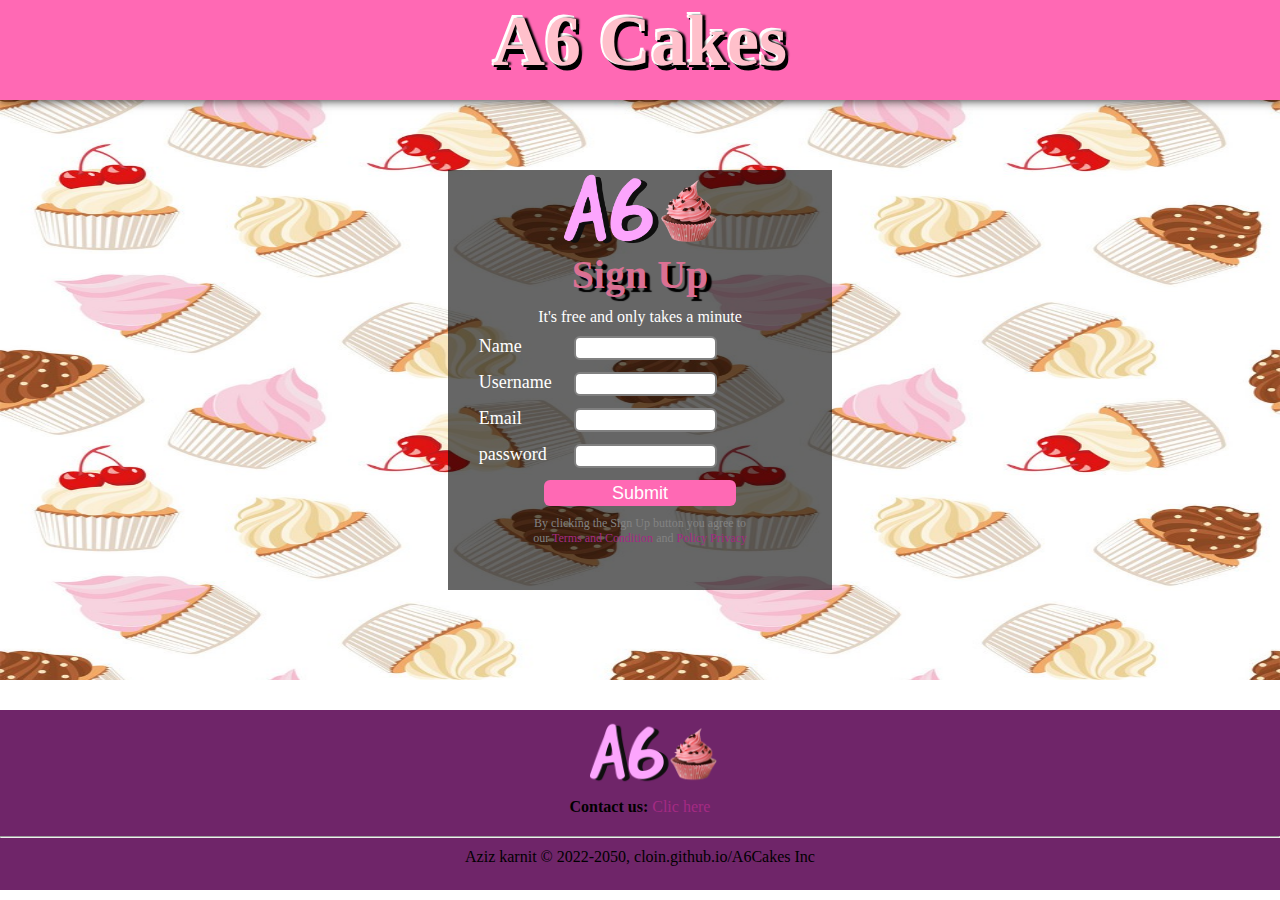
<file: index.html>
<!DOCTYPE html>
<html lang="en">
<head>
    <meta charset="UTF-8">
    <title>Sing Up to A6 Cakes</title>
    <link rel="stylesheet" href="styles.css">
</head>
<body>
    <header><p id="a6" class="a6">A6 Cakes</p></header>
<div class="bg-img">
    <div class="form">
        <img src="My project.png" alt="a6 cupcake icon">
        <div class="sign-up">Sign Up</div>
        <div class="text">It's free and only takes a minute</div>
        <form action="">
        <div class="name"><label for="name">Name</label><input type="text" name="name"></div>
        <div class="username"><label for="Username">Username</label><input type="text" name="Username"></div>
        <div class="email"><label for="E-mail">Email</label><input type="email" name="E-mail"></div>
        <div class="password"><label for="password">password</label><input type="password" name="password"></div>
        <a href="page2.html"><button type="button">Submit</button></a>
        <p class="p">By clicking the Sign Up button you agree to our <a href="#">Terms and Condition</a> and <a href="#">Policy Privacy</a></p>
    </form></div></div>
<footer><nav>
    <img src="My project.png" alt="a6 cupcake icon">
    <p><b>Contact us: </b><a href="mailto:azizkarnit@gmail.com">Clic here</a></p>
    <hr>
    <p class="copy">Aziz karnit &copy; 2022-2050, cloin.github.io/A6Cakes Inc</p>
</nav></footer>
</body>
</html>
</file>
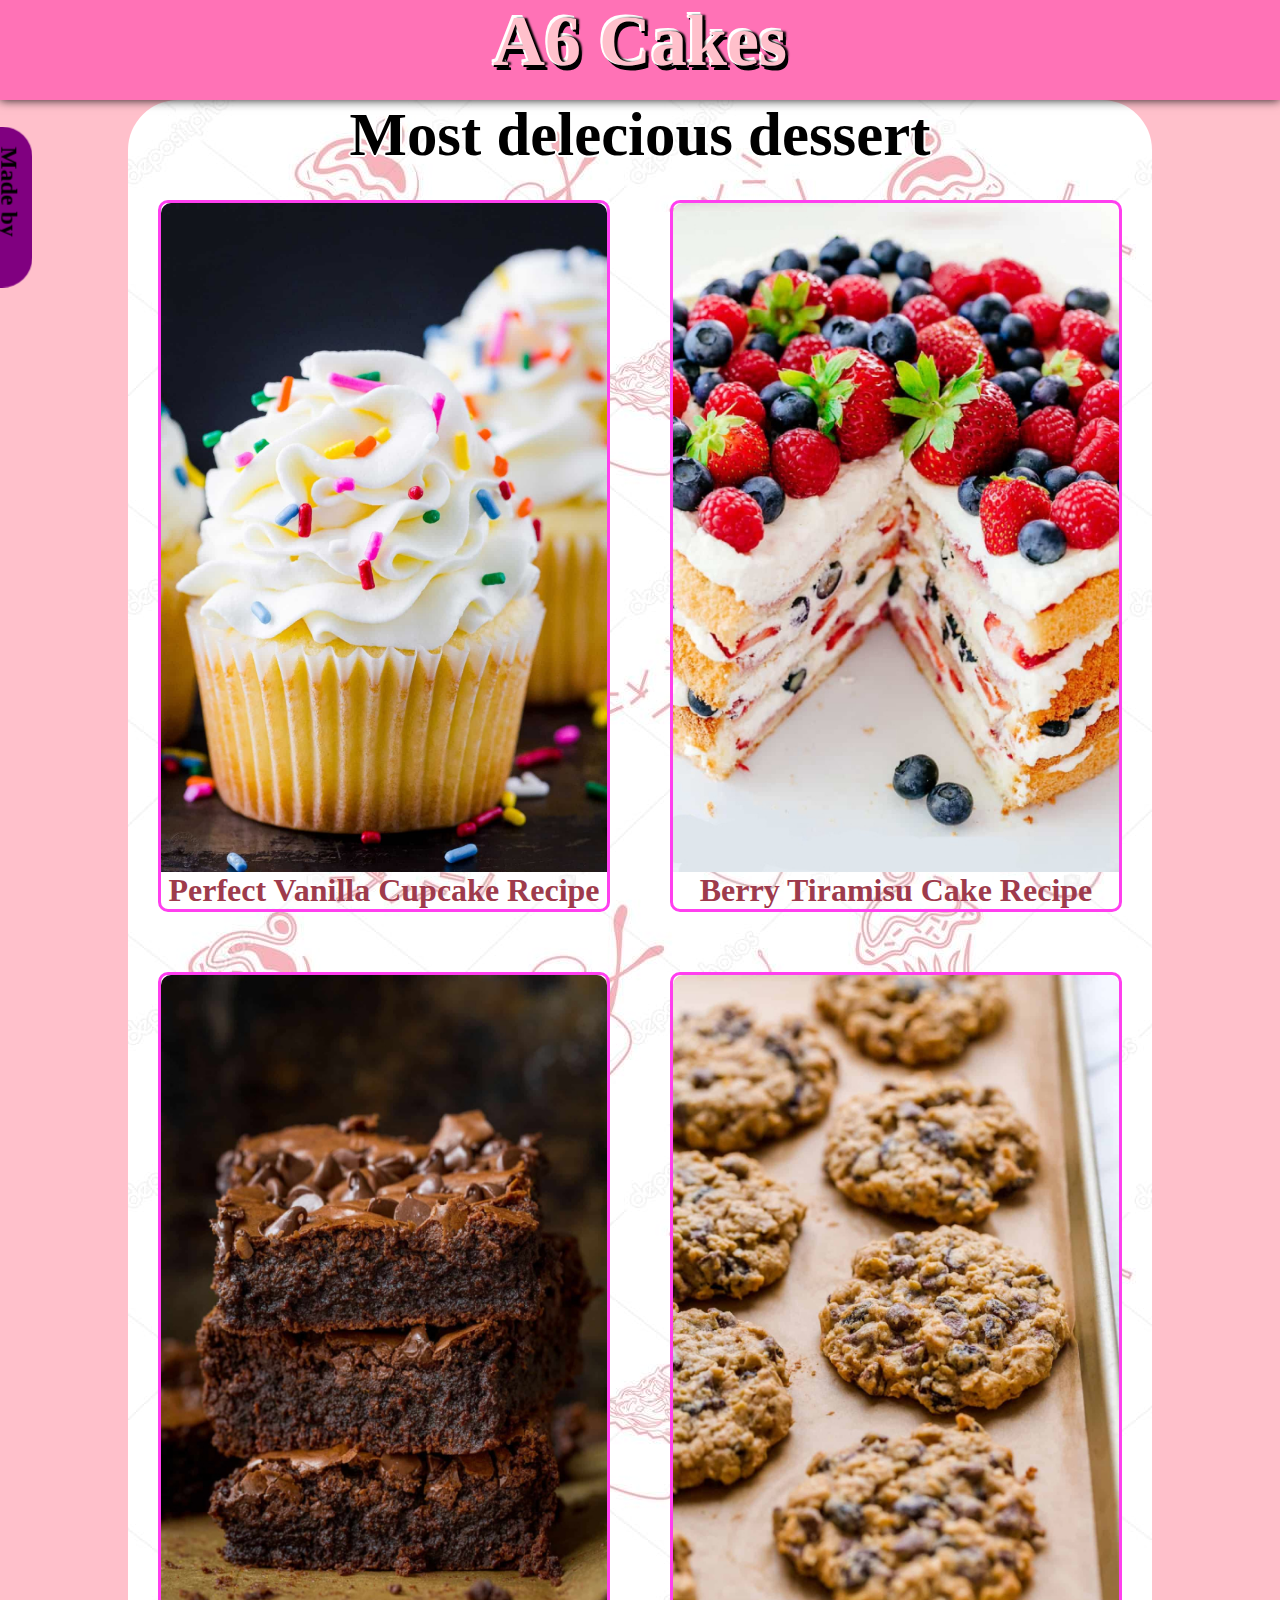
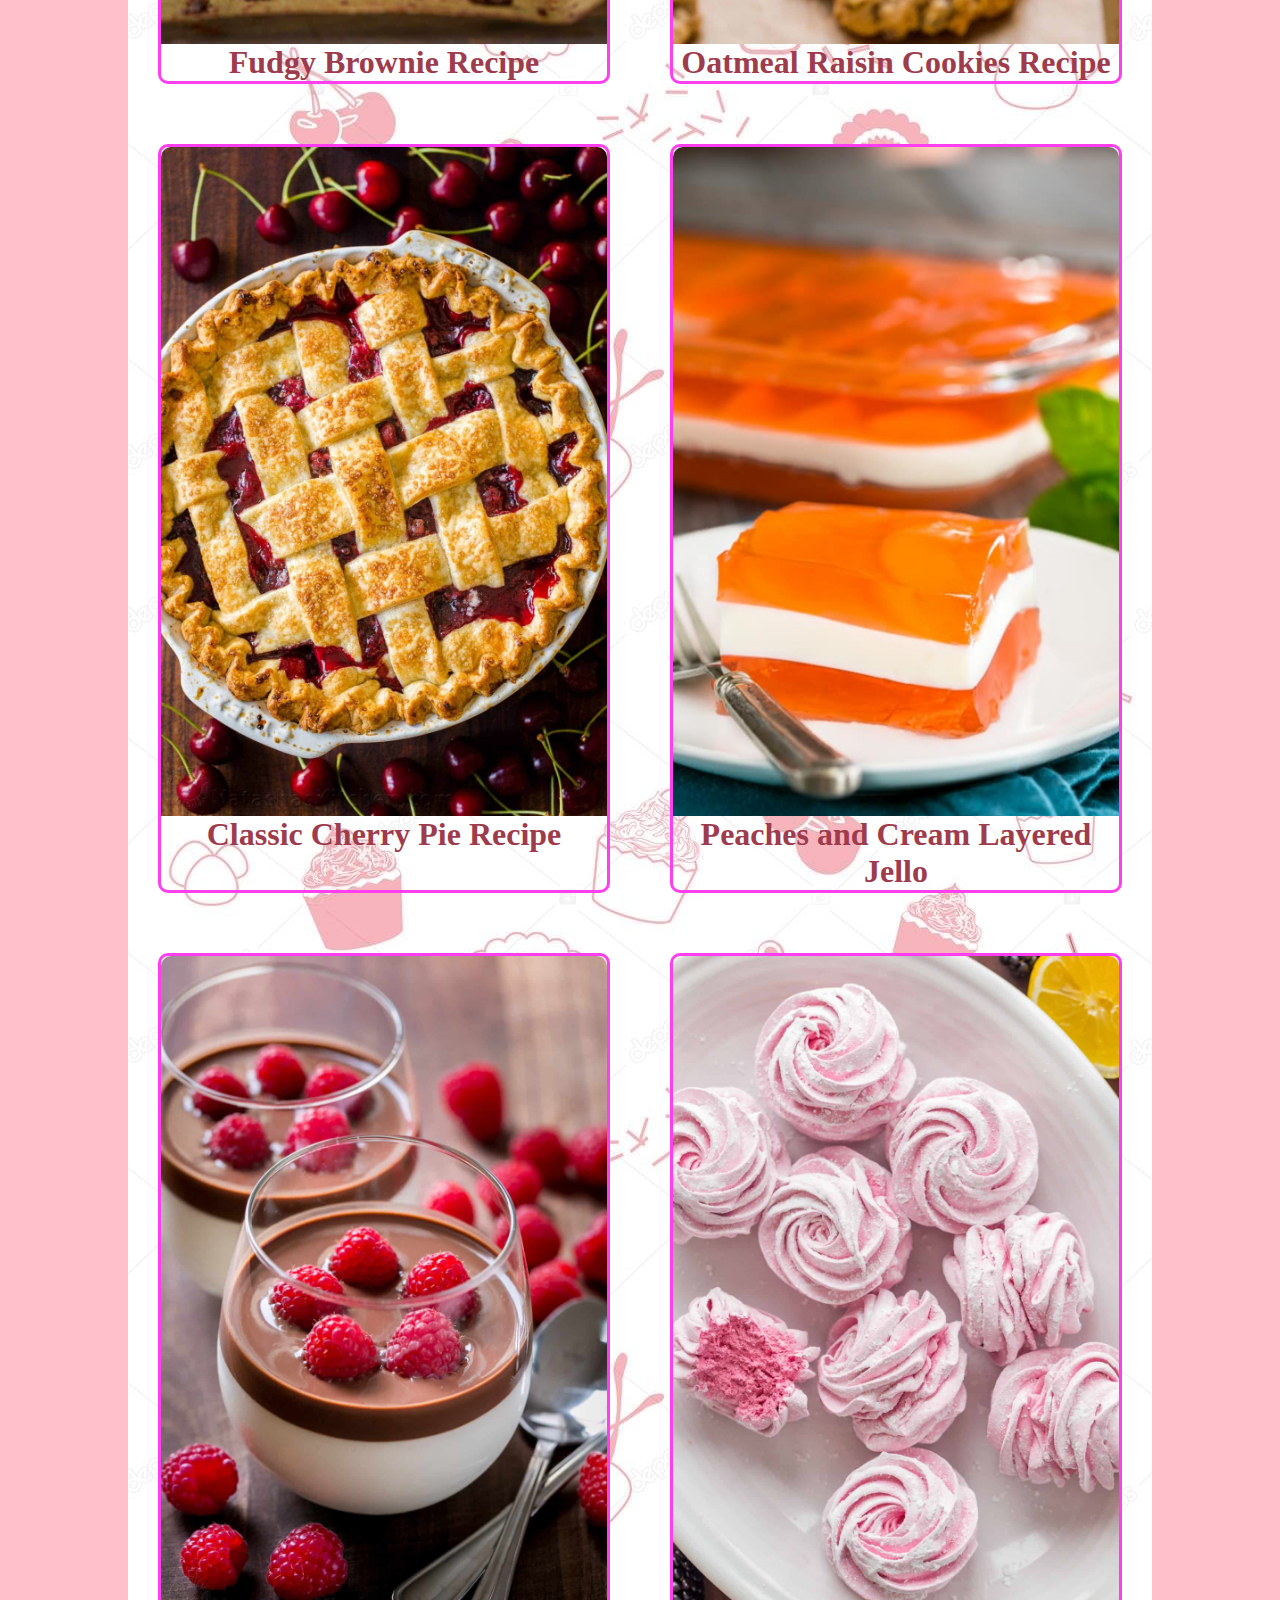
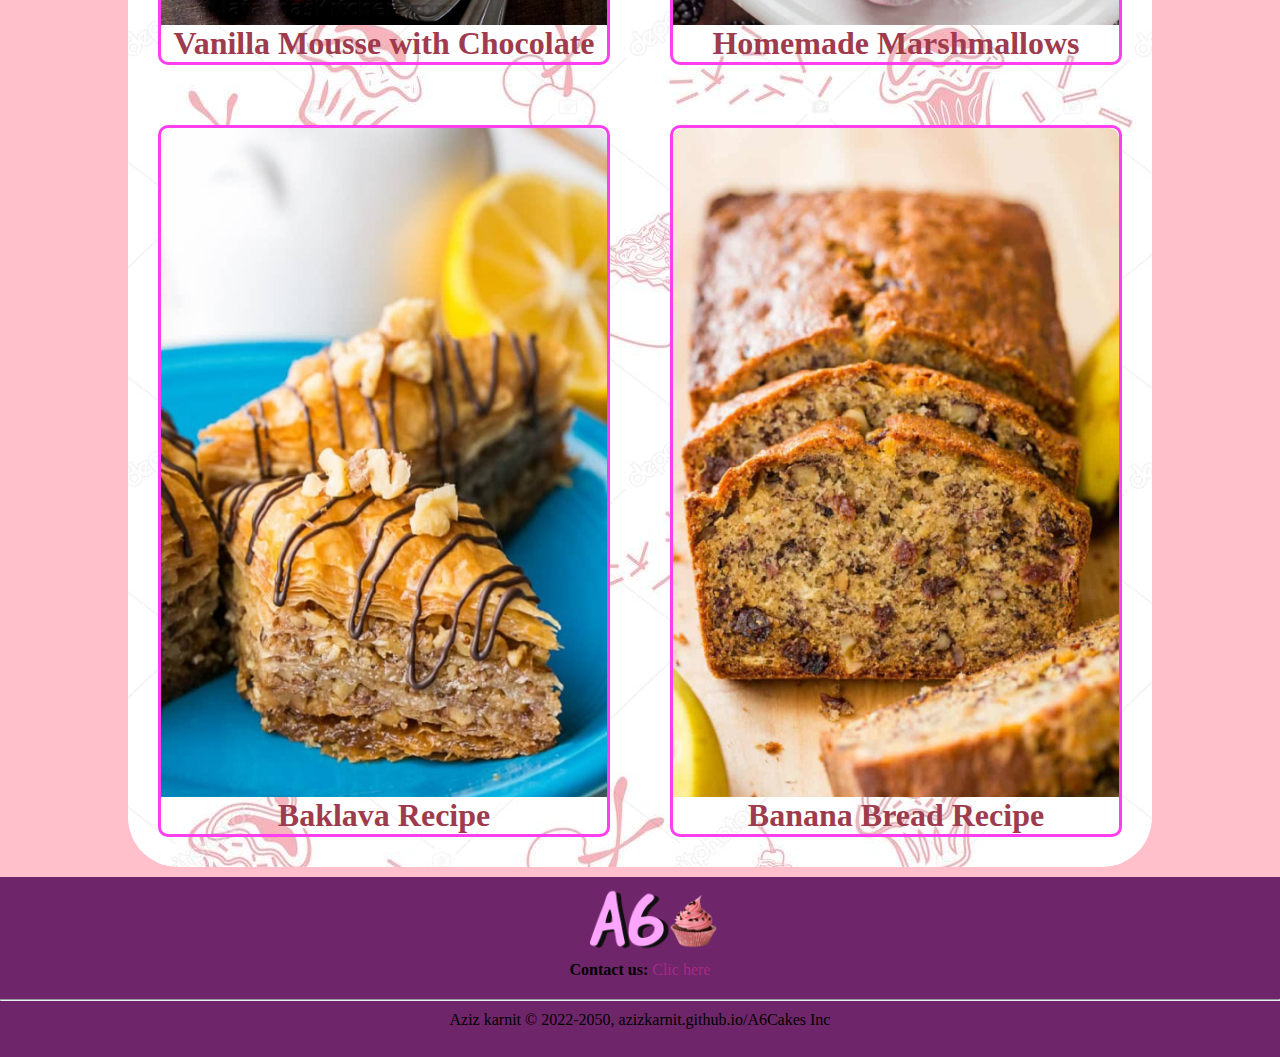
<file: page2.html>
<html lang="en"><head>
    <meta charset="UTF-8">
    <link rel="stylesheet" href="page2.css">
    <title>A6 Cakes Show menu</title>
    <link rel="icon" href="A6-icon.png">
</head>
<body>
    <header><p id="a6">A6 Cakes</p></header>
    <div class="container">
        <h1>Most delecious dessert</h1>
        <div class="sandbox"><p>Made by <br><a href="https://www.facebook.com/Aziz.SuperAve/">Aziz Karnit</a></p></div>
        <div class="prod-all">
            <div class="prod">
                <a href="produit1.html">
                    <img src="Vanilla-Cupcakes-3.jpg" alt="Vanilla-Cupcakes">
                    <p>Perfect Vanilla Cupcake Recipe</p>
                </a>
            </div>
            <div class="prod">
                <a href="produit2.html">
                    <img src="Berry-Tiramisu-Cake-Recipe.jpg" alt="Berry-Tiramisu-Cake">
                    <p>Berry Tiramisu Cake Recipe</p>
                </a>
            </div>
            <div class="prod">
                <a href="produit3.html">
                    <img src="fudgy-brownie.jpg" alt="fudgy-brownie">
                    <p>Fudgy Brownie Recipe</p>
                </a>
            </div>
            <div class="prod">
                <a href="produit4.html">
                    <img src="Oatmeal-Raisin-Cookies-2.jpg" alt="oatmeal-raisin-cookies">
                    <p>Oatmeal Raisin Cookies Recipe</p>
                </a>
            </div>
            <div class="prod">
                <a href="produit5.html">
                    <img src="Cherry-Pie-4.jpg" alt="Cherry-Pie">
                    <p>Classic Cherry Pie Recipe</p>
                </a>
            </div>
            <div class="prod">
                <a href="produit6.html">
                    <img src="Peaches-Cream-Jello1.jpg" alt="Peaches-Cream-Jello">
                    <p>Peaches and Cream Layered Jello</p>
                </a>
            </div>
            <div class="prod">
                <a href="produit7.html">
                    <img src="Vanilla-Mousse-Cups.jpg" alt="Vanilla-Mousse-Cups">
                    <p>Vanilla Mousse with Chocolate</p>
                </a>
            </div>
            <div class="prod">
                <a href="produit8.html">
                    <img src="Homemade-Marshmallow-Zephyr-5.jpg" alt="Homemade-Marshmallow-Zephyr">
                    <p>Homemade Marshmallows</p>
                </a>
            </div>
            <div class="prod">
                <a href="produit9.html">
                    <img src="Baklava-Recipe-16-1.jpg" alt="baklava">
                    <p>Baklava Recipe</p>
                </a>
            </div>
            <div class="prod">
                <a href="produit10.html">
                    <img src="Banana-Bread-Recipe-6-768x1152.jpg" alt="Banana-Bread">
                    <p>Banana Bread Recipe</p>
                </a>
            </div>
        </div>
    </div>
<footer>
    <img src="My project.png" alt="a6 cupcake icon">
    <p><b>Contact us: </b><a href="mailto:azizkarnit@gmail.com">Clic here</a></p>
    <hr>
    <p class="copy">Aziz karnit © 2022-2050, azizkarnit.github.io/A6Cakes Inc</p>
</footer>

</body></html>
</file>
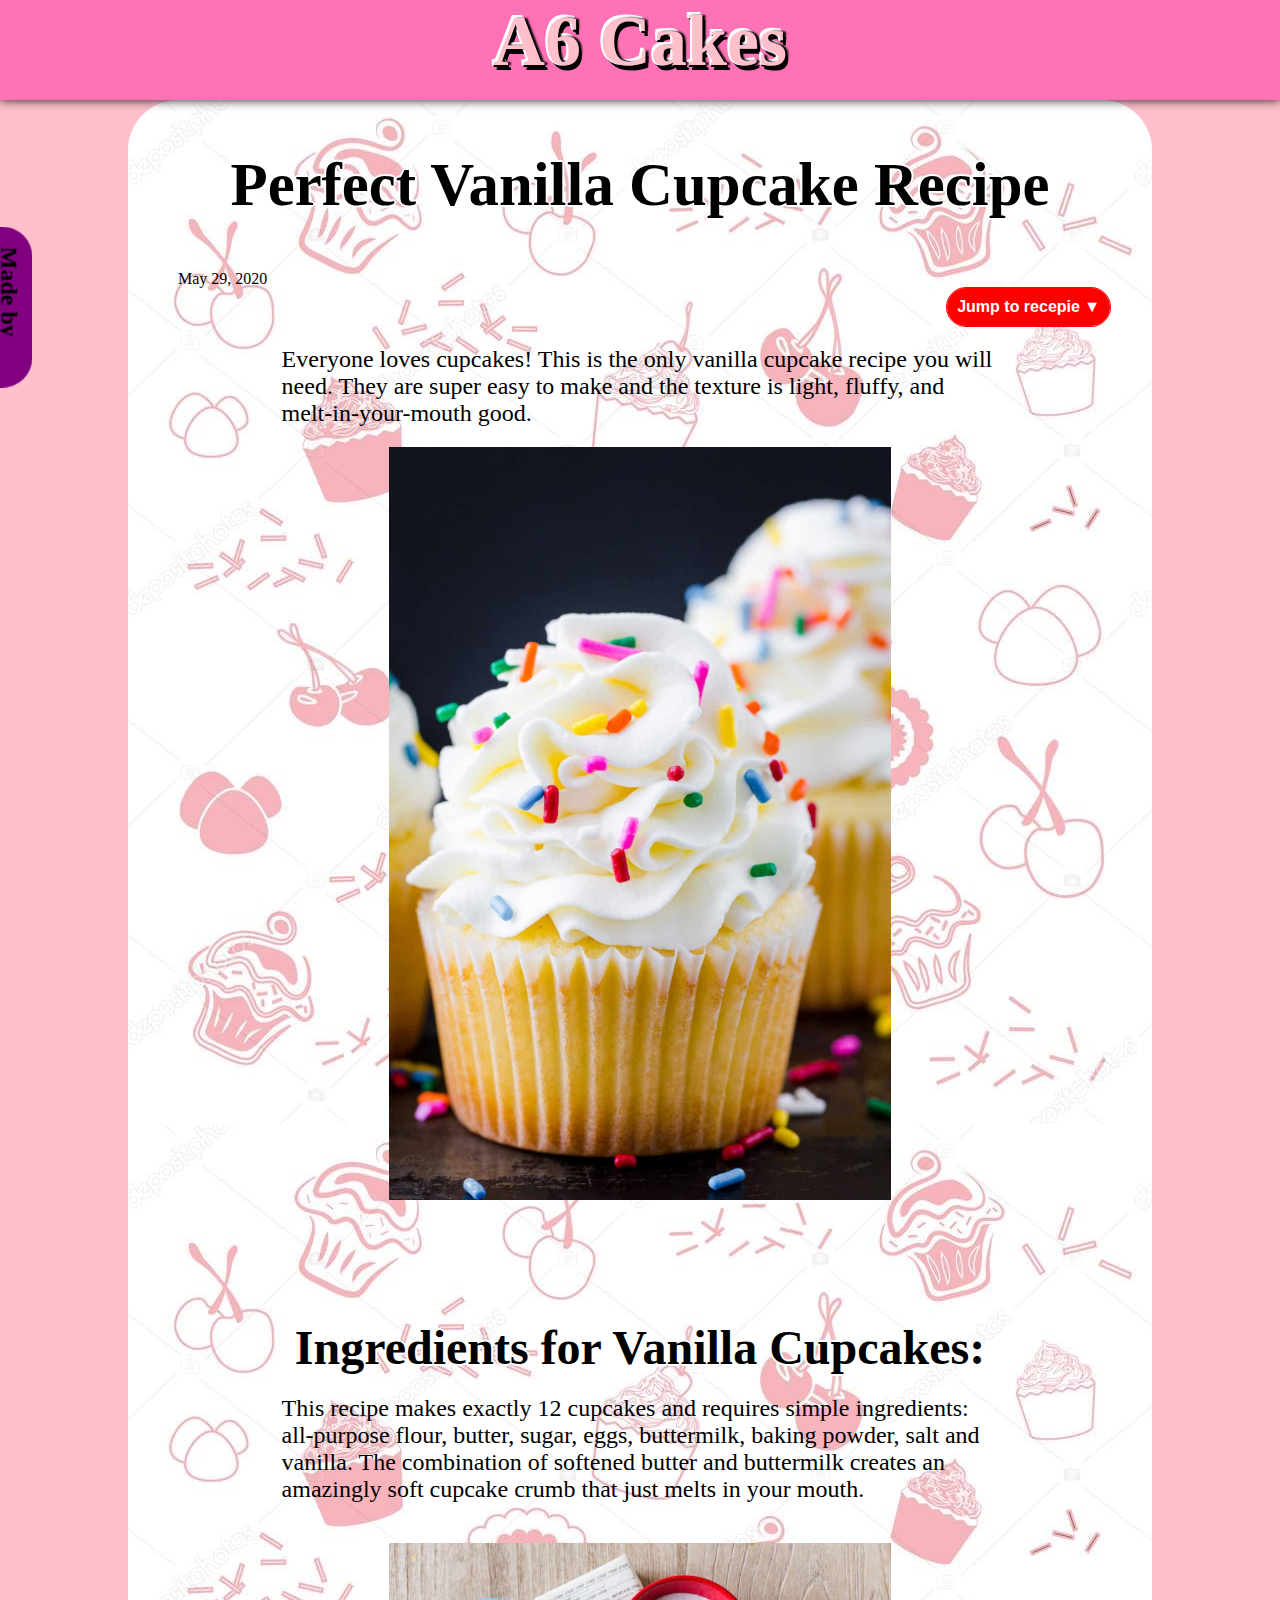
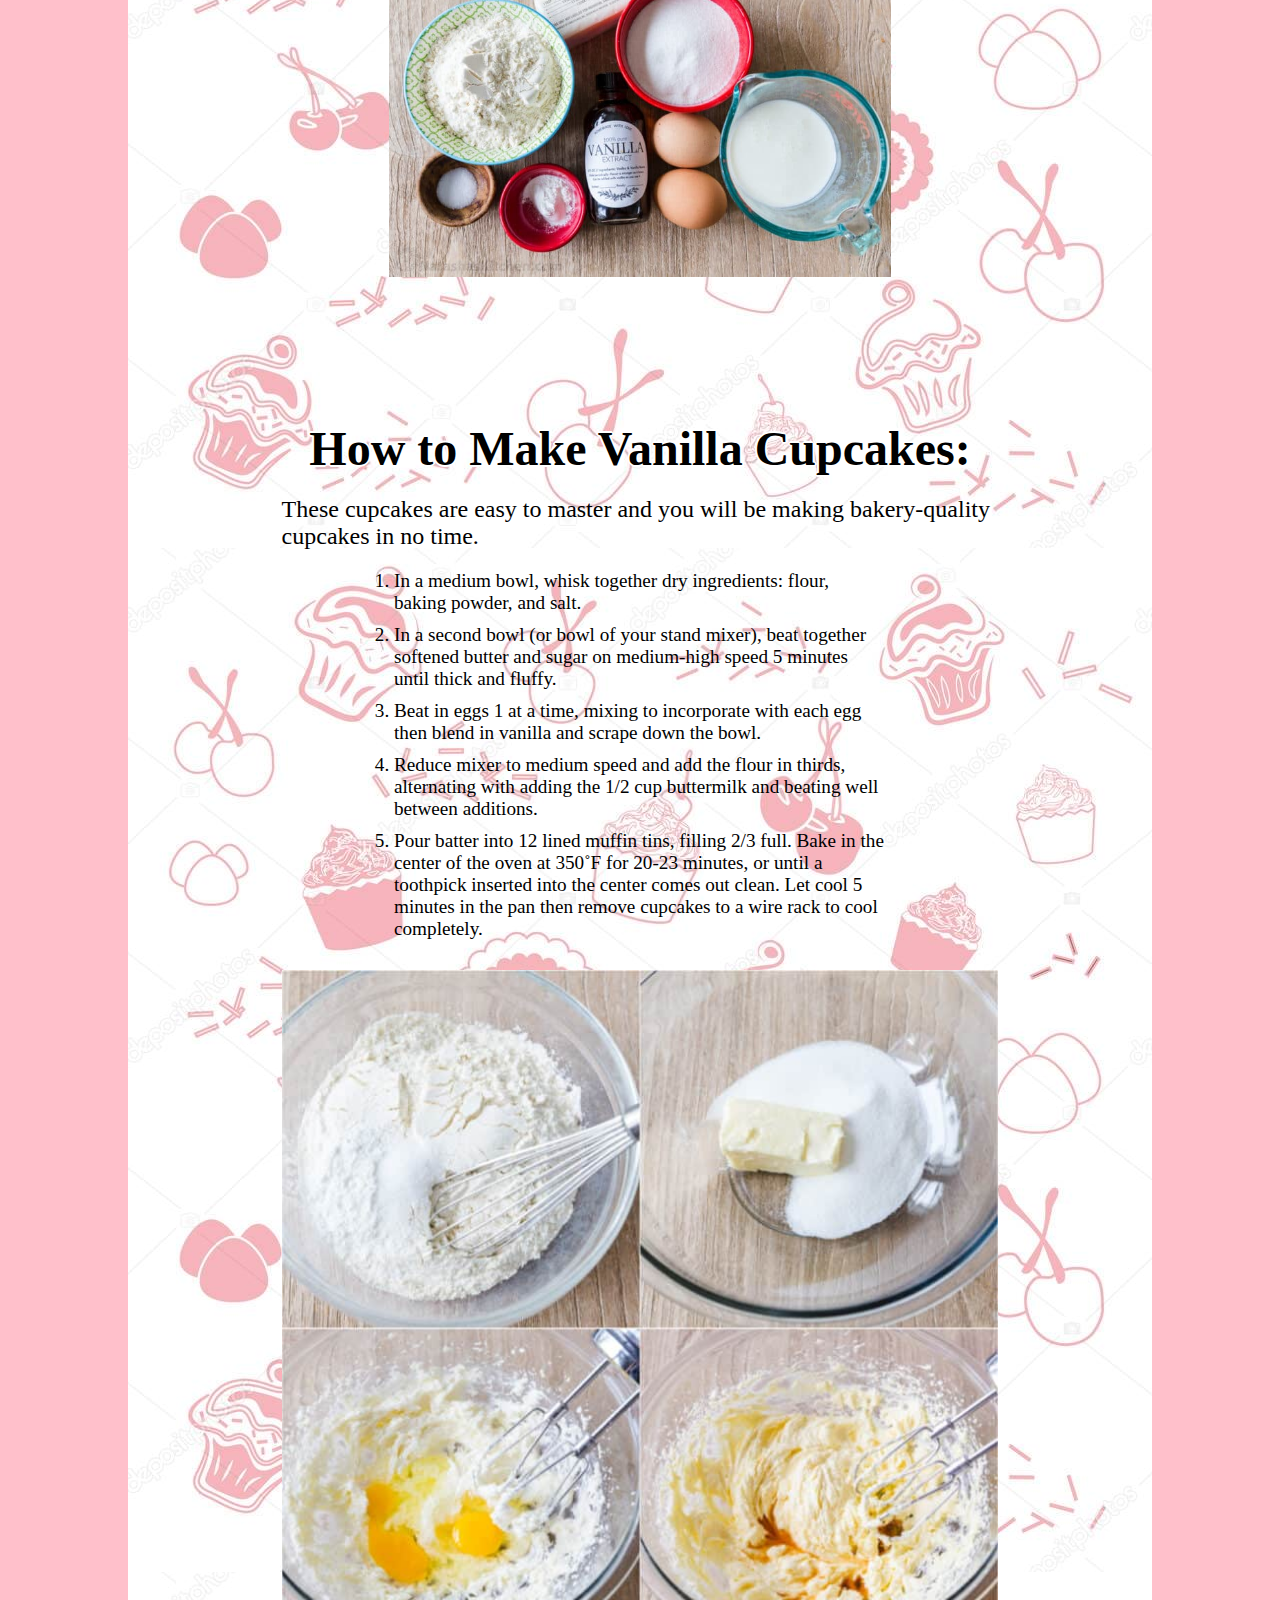
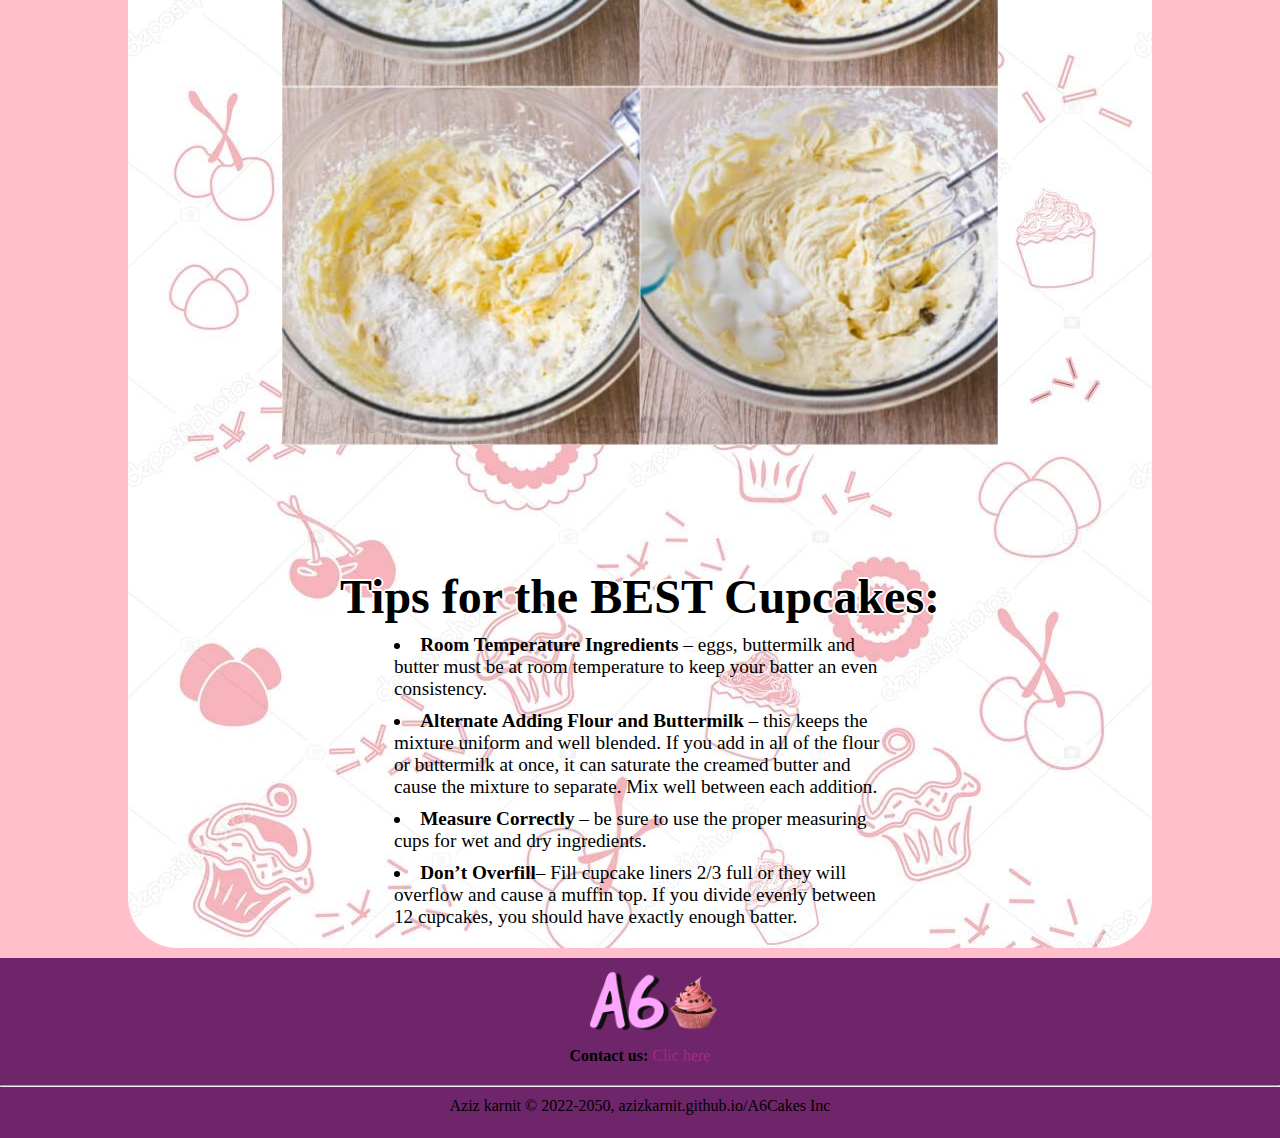
<file: produit1.html>
<!DOCTYPE html>
<html lang="en">
<head>
    <meta charset="UTF-8">
    <link rel="stylesheet" href="produit.css">
    <title>Perfect Vanilla Cupcake Recipe</title>
    <link rel="icon" href="A6-icon.png">
</head>
<body>
    <header><p id="a6"><a href="page2.html">A6 Cakes</a></p></header>
    <div class="container">
        <h1>Perfect Vanilla Cupcake Recipe</h1>
    <div class="sandbox"><p>Made by <br><a href="https://www.facebook.com/Aziz.SuperAve/">Aziz Karnit</a></p></div>
    <div class="date">May 29, 2020</div>
    <div class="jump"><a href="#recepie"><p>Jump to recepie ▼</p></a></div>
    <div class="first-p">Everyone loves cupcakes! This is the only vanilla cupcake recipe you will need. They are super easy to make and the texture is light, fluffy, and melt-in-your-mouth good.
        <img src="Vanilla-Cupcakes-3.jpg" alt="Vanilla Cupcakes">
    </div>
    <h2 id="recepie">Ingredients for Vanilla Cupcakes:</h2>
    <div class="ing"><p>This recipe makes exactly 12 cupcakes and requires simple ingredients: all-purpose flour, butter, sugar, eggs, buttermilk, baking powder, salt and vanilla. The combination of softened butter and buttermilk creates an amazingly soft cupcake crumb that just melts in your mouth.</p>
    <img src="Vanilla-Cupcakes-728x485.jpg"></div>
    <h2>How to Make Vanilla Cupcakes:</h2>
    <div class="how"><p>These cupcakes are easy to master and you will be making bakery-quality cupcakes in no time.</p>
    <ol type="1">
        <li>In a medium bowl, whisk together dry ingredients: flour, baking powder, and salt.</li>
        <li>In a second bowl (or bowl of your stand mixer), beat together softened butter and sugar on medium-high speed 5 minutes until thick and fluffy.</li>
        <li>Beat in eggs 1 at a time, mixing to incorporate with each egg then blend in vanilla and scrape down the bowl.</li>
        <li>Reduce mixer to medium speed and add the flour in thirds, alternating with adding the 1/2 cup buttermilk and beating well between additions.</li>
        <li>Pour batter into 12 lined muffin tins, filling 2/3 full. Bake in the center of the oven at 350˚F for 20-23 minutes, or until a toothpick inserted into the center comes out clean. Let cool 5 minutes in the pan then remove cupcakes to a wire rack to cool completely.</li>
    </ol><img src="Vanilla-Cupcakes-7-728x1092.jpg"></div>
    <h2>Tips for the BEST Cupcakes:</h2>
    <ul>
        <li><b>Room Temperature Ingredients</b> – eggs, buttermilk and butter must be at room temperature to keep your batter an even consistency.</li>
        <li><b>Alternate Adding Flour and Buttermilk</b> – this keeps the mixture uniform and well blended. If you add in all of the flour or buttermilk at once, it can saturate the creamed butter and cause the mixture to separate. Mix well between each addition.</li>
        <li><b>Measure Correctly</b> – be sure to use the proper measuring cups for wet and dry ingredients.</li>
        <li><b>Don’t Overfill</b>– Fill cupcake liners 2/3 full or they will overflow and cause a muffin top. If you divide evenly between 12 cupcakes, you should have exactly enough batter.</li>
    </ul>
    </div>
    <footer>
        <img src="My project.png" alt="a6 cupcake icon">
        <p><b>Contact us: </b><a href="mailto:azizkarnit@gmail.com">Clic here</a></p>
        <hr>
        <p class="copy">Aziz karnit © 2022-2050, azizkarnit.github.io/A6Cakes Inc</p>
    </footer>
</body>
</html>
</file>
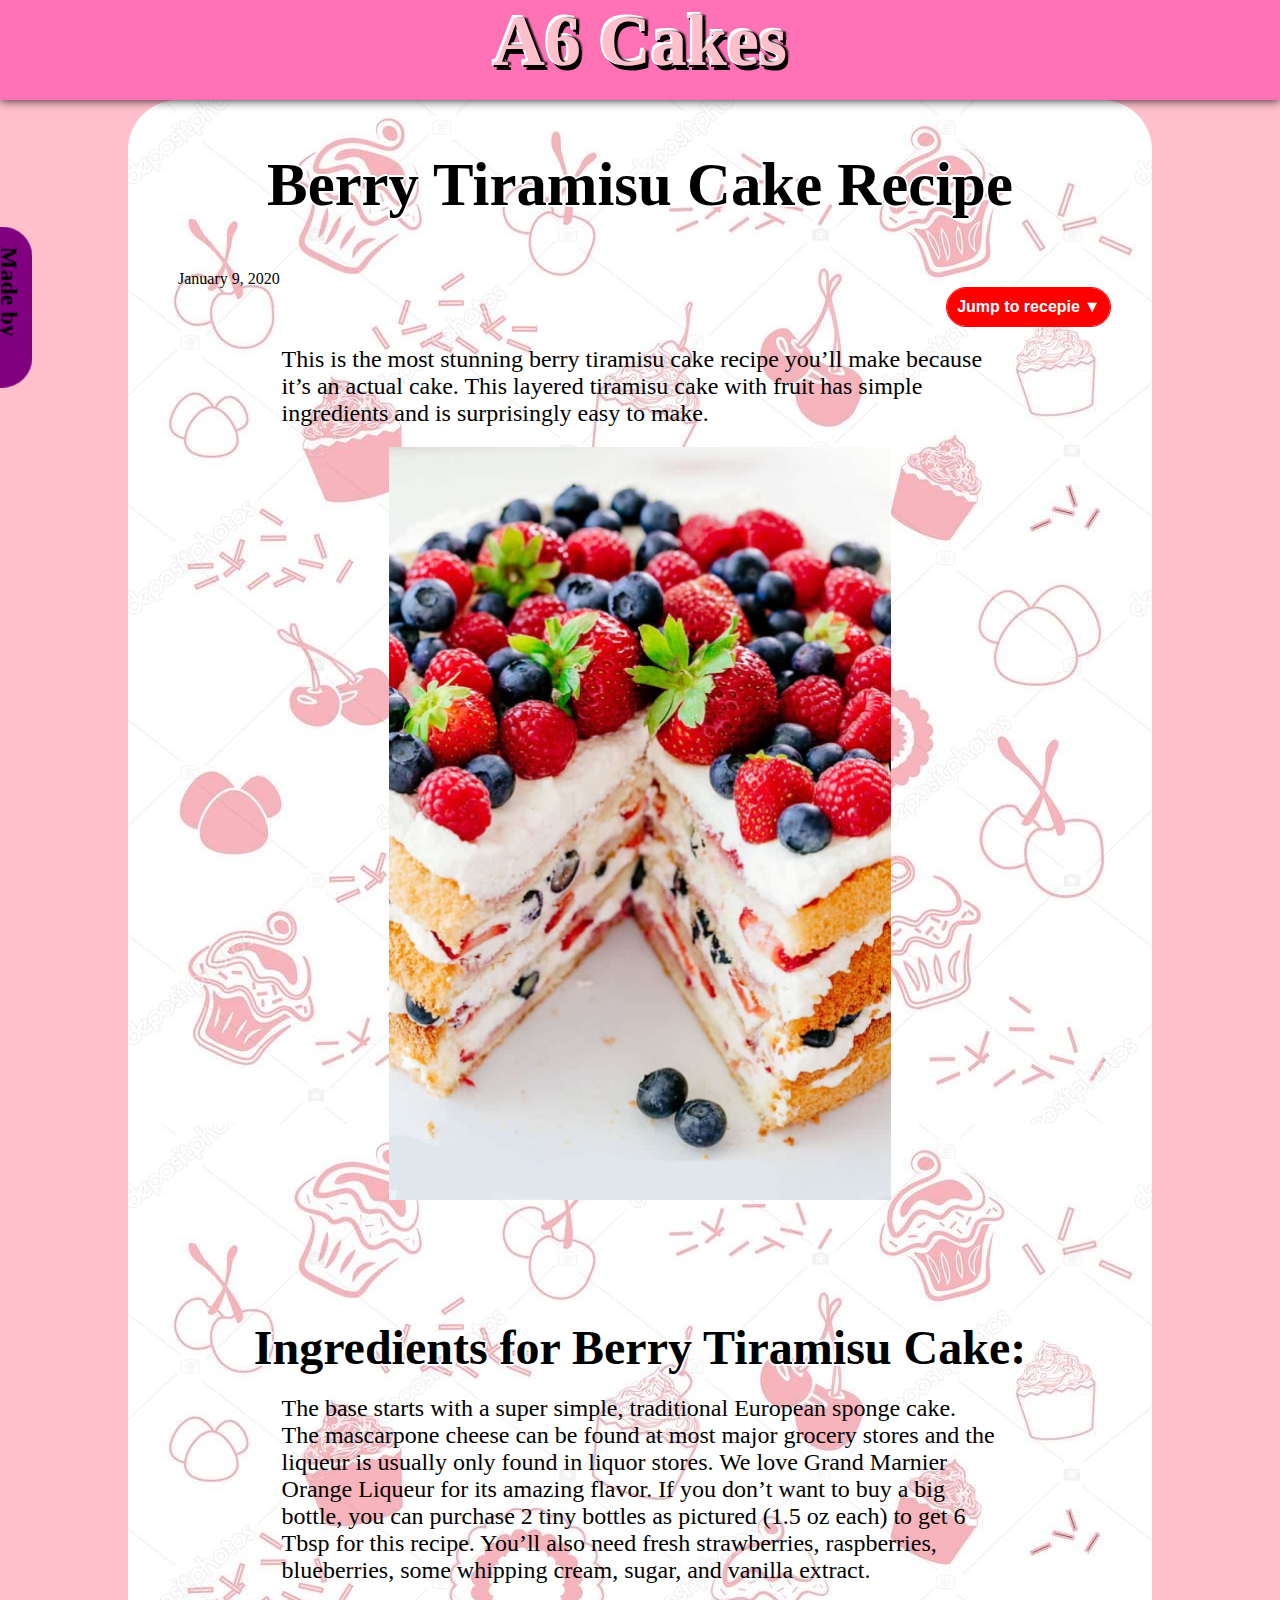
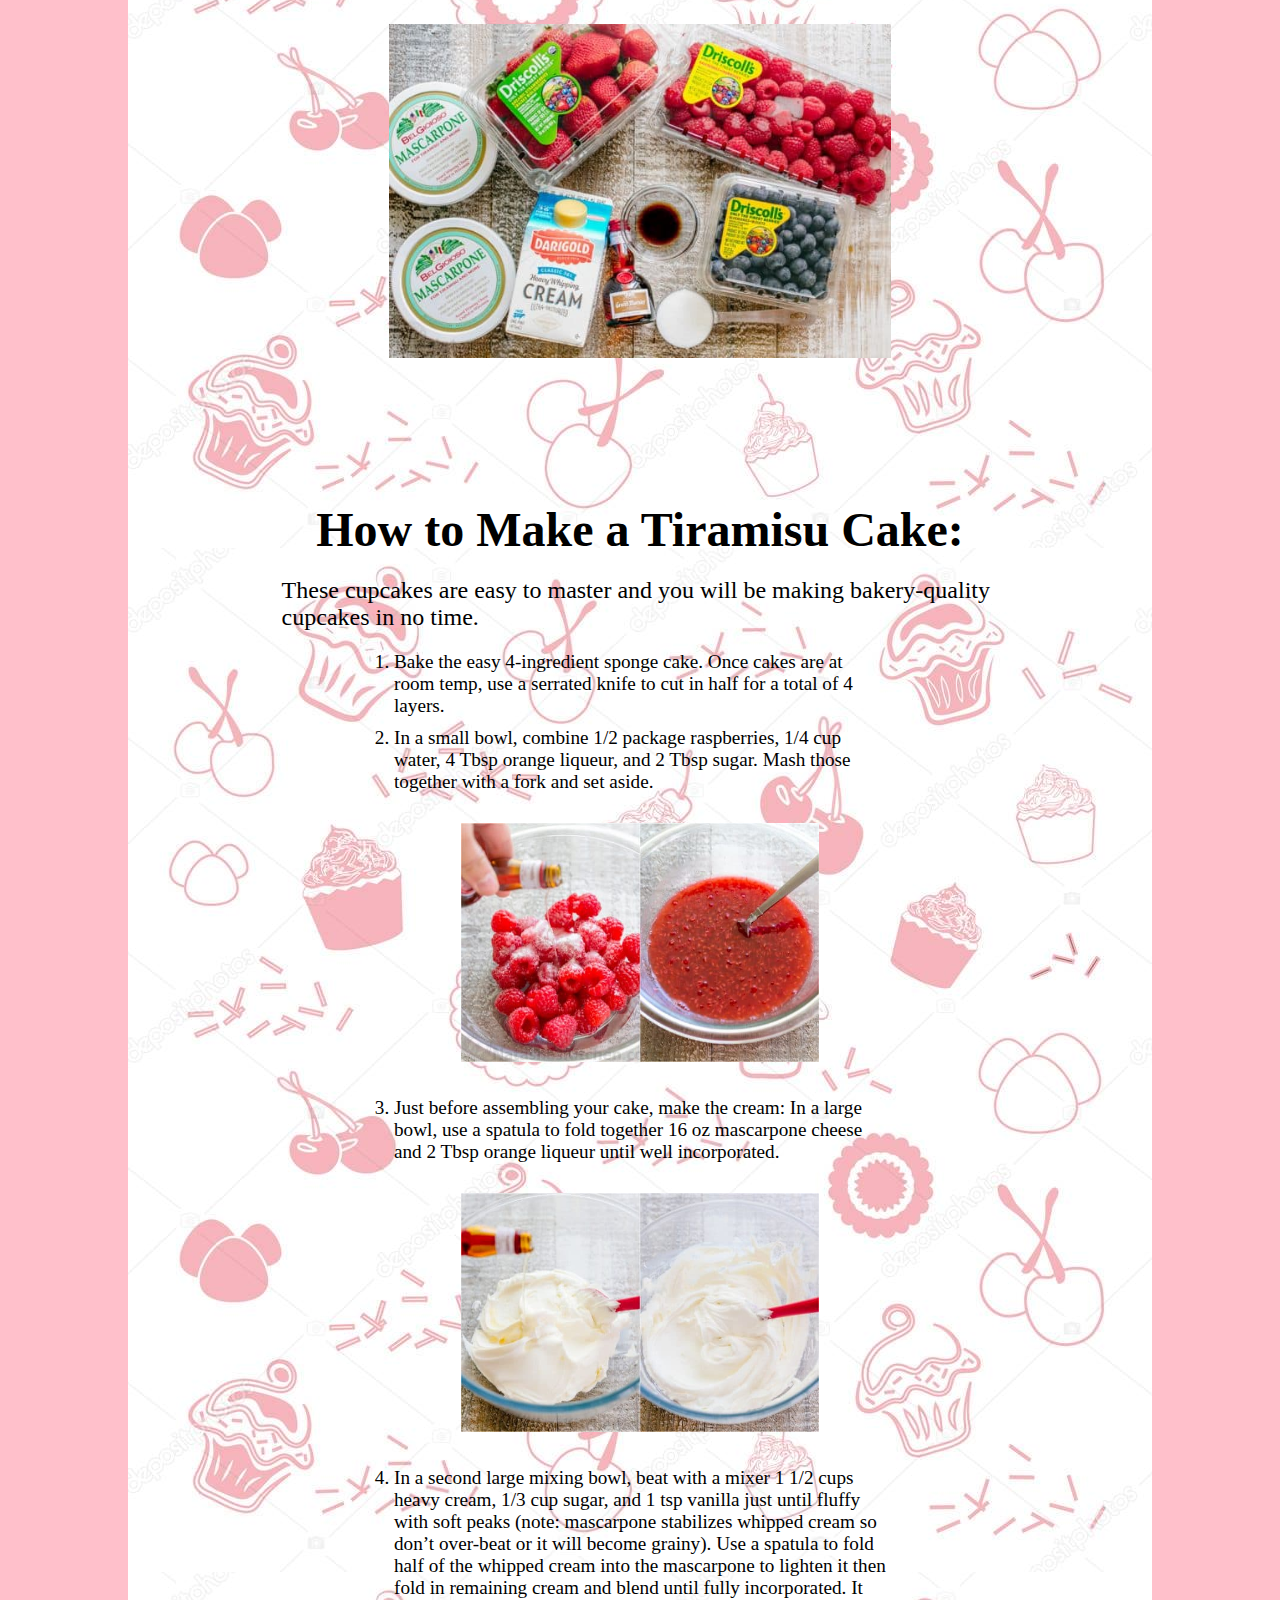
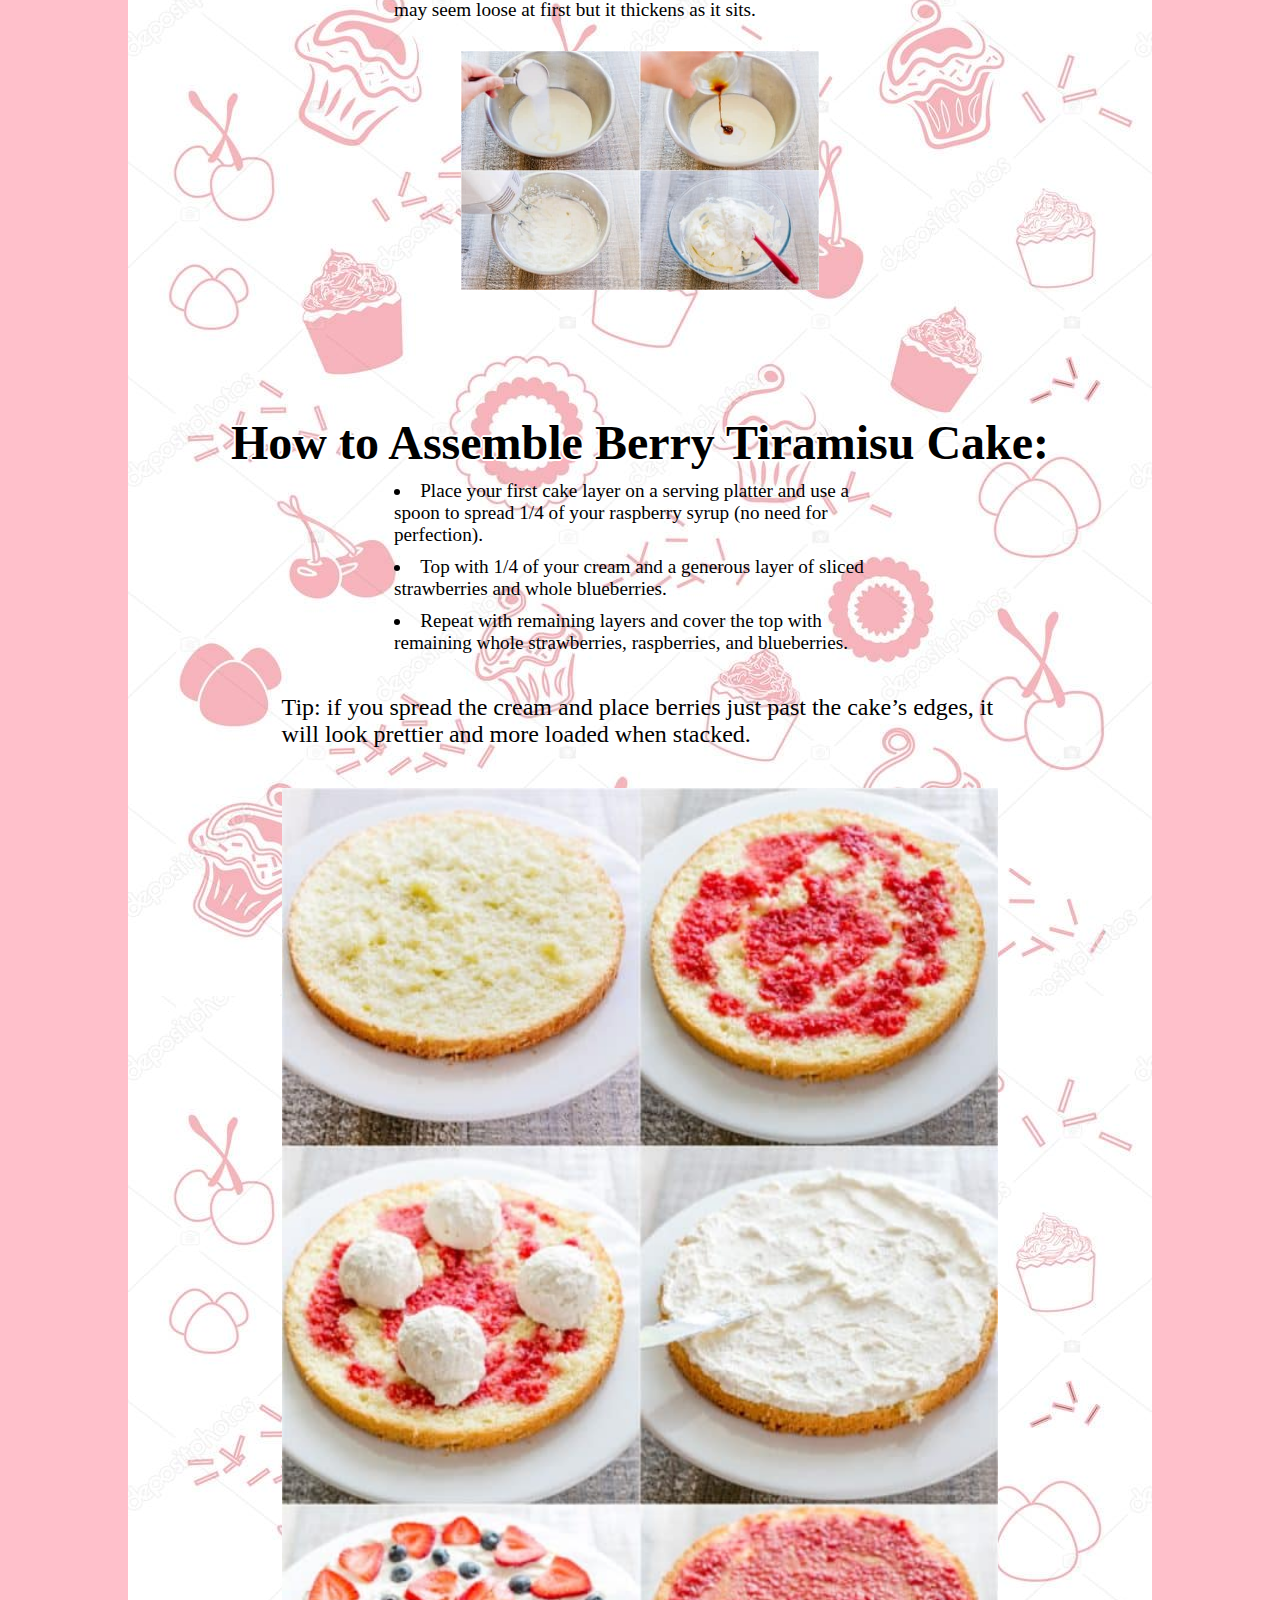
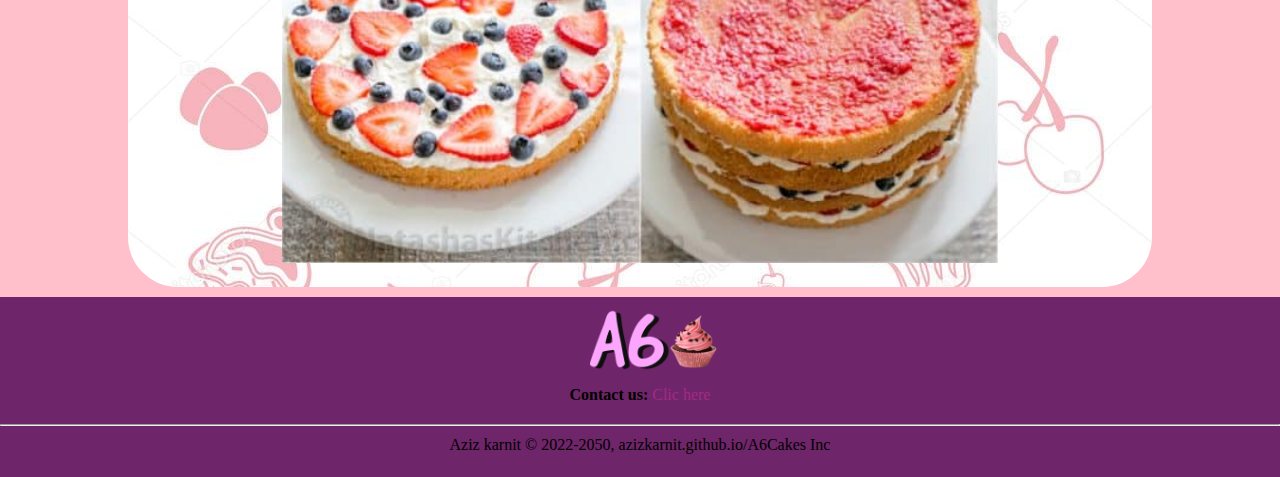
<file: produit2.html>
<!DOCTYPE html>
<html lang="en">
<head>
    <meta charset="UTF-8">
    <link rel="stylesheet" href="produit.css">
    <link rel="icon" href="A6-icon.png">
    <title>Berry Tiramisu Cake Recipe</title>
</head>
<body>
    <header><p id="a6"><a href="page2.html">A6 Cakes</a></p></header>
    <div class="container">
        <h1>Berry Tiramisu Cake Recipe</h1>
    <div class="sandbox"><p>Made by <br><a href="https://www.facebook.com/Aziz.SuperAve/">Aziz Karnit</a></p></div>
    <div class="date">January 9, 2020</div>
    <div class="jump"><a href="#recepie"><p>Jump to recepie ▼</p></a></div>
    <div class="first-p">This is the most stunning berry tiramisu cake recipe you’ll make because it’s an actual cake. This layered tiramisu cake with fruit has simple ingredients and is surprisingly easy to make.
        <img src="Berry-Tiramisu-Cake-Recipe.jpg" alt="Berry-Tiramisu-Cake-Recipe">
    </div>
    <h2 id="recepie">Ingredients for Berry Tiramisu Cake:</h2>
    <div class="ing"><p>The base starts with a super simple, traditional European sponge cake. The mascarpone cheese can be found at most major grocery stores and the liqueur is usually only found in liquor stores. We love Grand Marnier Orange Liqueur for its amazing flavor. If you don’t want to buy a big bottle, you can purchase 2 tiny bottles as pictured (1.5 oz each) to get 6 Tbsp for this recipe. You’ll also need fresh strawberries, raspberries, blueberries, some whipping cream, sugar, and vanilla extract.</p>
    <img src="Berry-Tiramisu-Cake-Recipe-600x400.jpg"></div>
    <h2>How to Make a Tiramisu Cake:</h2>
    <div class="how"><p>These cupcakes are easy to master and you will be making bakery-quality cupcakes in no time.</p>
    <ol type="1">
        <li>Bake the easy 4-ingredient sponge cake. Once cakes are at room temp, use a serrated knife to cut in half for a total of 4 layers.</li>
        <li>In a small bowl, combine 1/2 package raspberries, 1/4 cup water, 4 Tbsp orange liqueur, and 2 Tbsp sugar. Mash those together with a fork and set aside.</li>
        <img src="Berry-Tiramisu-Cake-Recipe-8-600x400.jpg">
        <li>Just before assembling your cake, make the cream: In a large bowl, use a spatula to fold together 16 oz mascarpone cheese and 2 Tbsp orange liqueur until well incorporated.</li>
        <img src="Berry-Tiramisu-Cake-Recipe-9-600x400.jpg">
        <li>In a second large mixing bowl, beat with a mixer 1 1/2 cups heavy cream, 1/3 cup sugar, and 1 tsp vanilla just until fluffy with soft peaks (note: mascarpone stabilizes whipped cream so don’t over-beat or it will become grainy). Use a spatula to fold half of the whipped cream into the mascarpone to lighten it then fold in remaining cream and blend until fully incorporated. It may seem loose at first but it thickens as it sits.</li>
        <img src="Berry-Tiramisu-Cake-Recipe-10-600x400.jpg"></ol></div>
    <h2>How to Assemble Berry Tiramisu Cake:</h2>
    <ul>
        <li>Place your first cake layer on a serving platter and use a spoon to spread 1/4 of your raspberry syrup (no need for perfection).</li>
        <li>Top with 1/4 of your cream and a generous layer of sliced strawberries and whole blueberries.</li>
        <li>Repeat with remaining layers and cover the top with remaining whole strawberries, raspberries, and blueberries.</li>
    </ul>
    <div class="how"><p>Tip: if you spread the cream and place berries just past the cake’s edges, it will look prettier and more loaded when stacked. </p>
    <img src="Berry-Tiramisu-Cake-Recipe-12-600x900.jpg"></div>
    </div>
    <footer>
        <img src="My project.png" alt="a6 cupcake icon">
        <p><b>Contact us: </b><a href="mailto:azizkarnit@gmail.com">Clic here</a></p>
        <hr>
        <p class="copy">Aziz karnit © 2022-2050, azizkarnit.github.io/A6Cakes Inc</p>
    </footer>
</body>
</html>
</file>
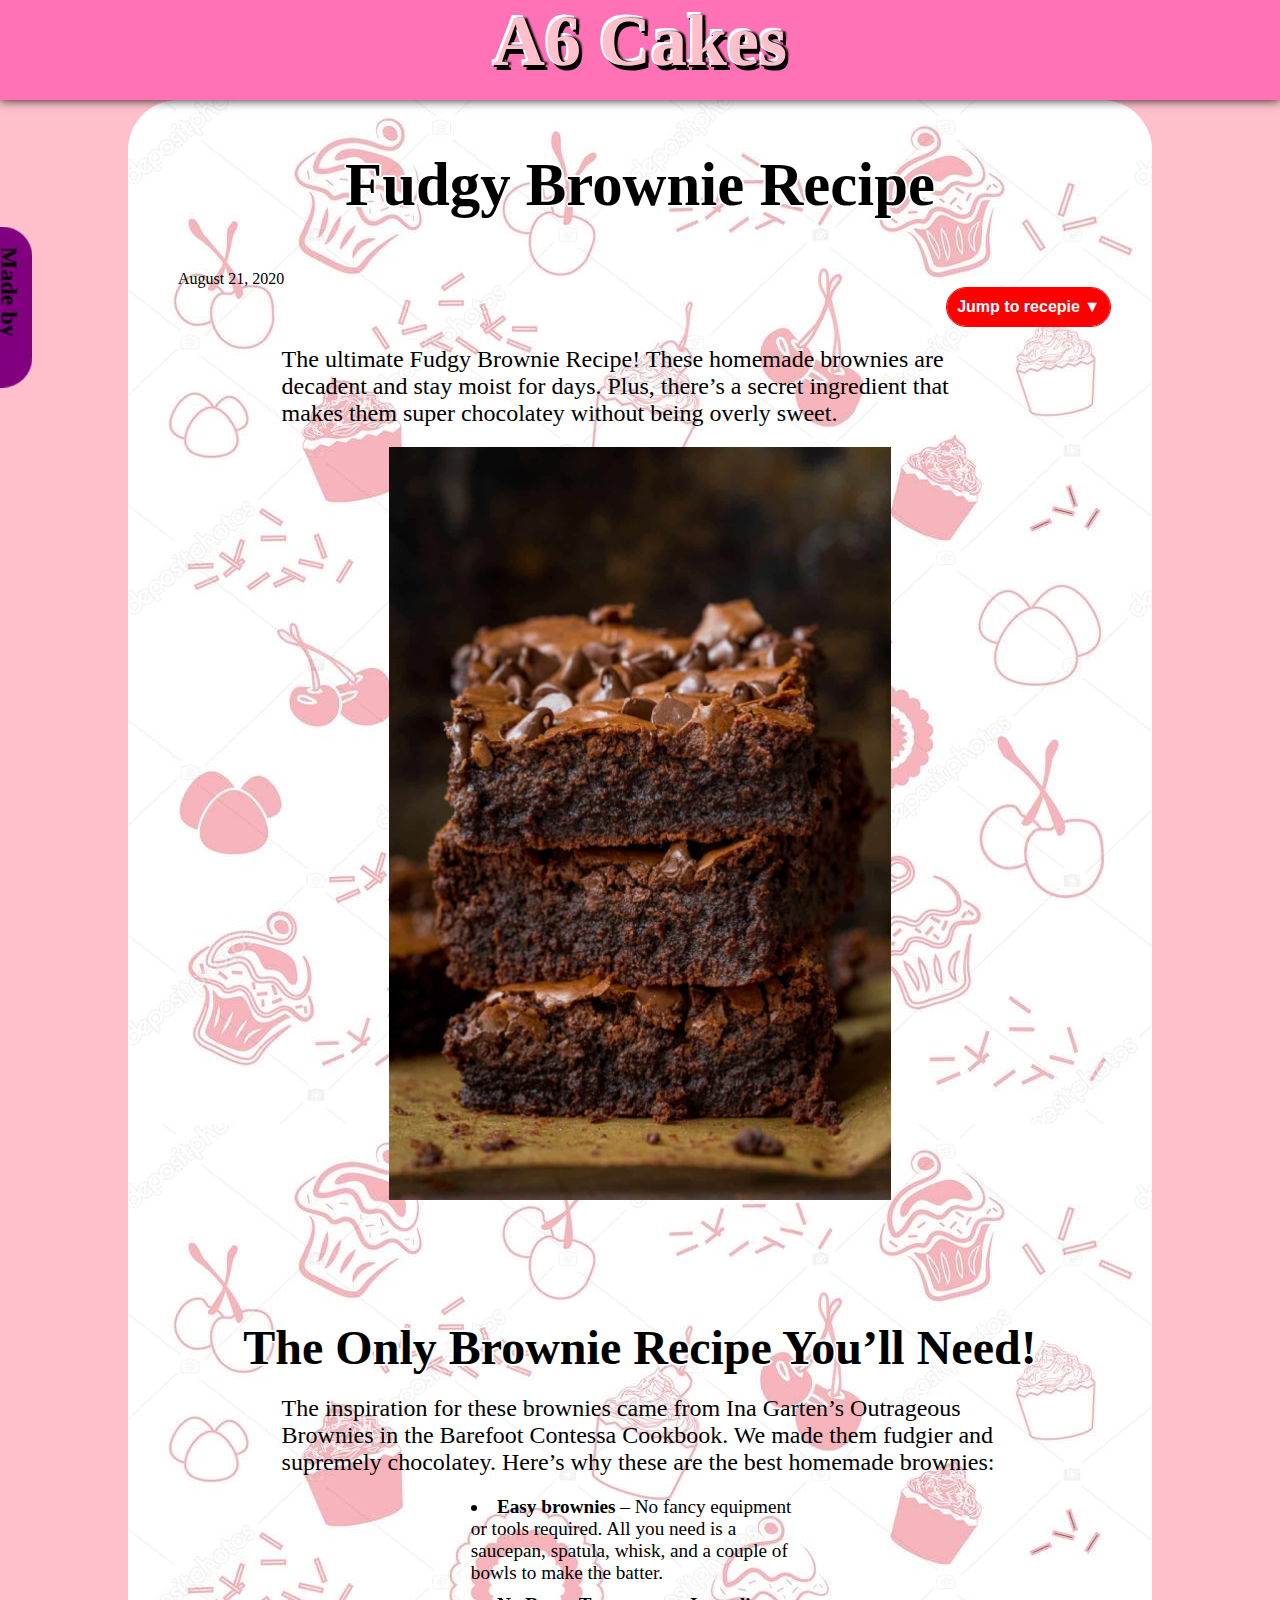
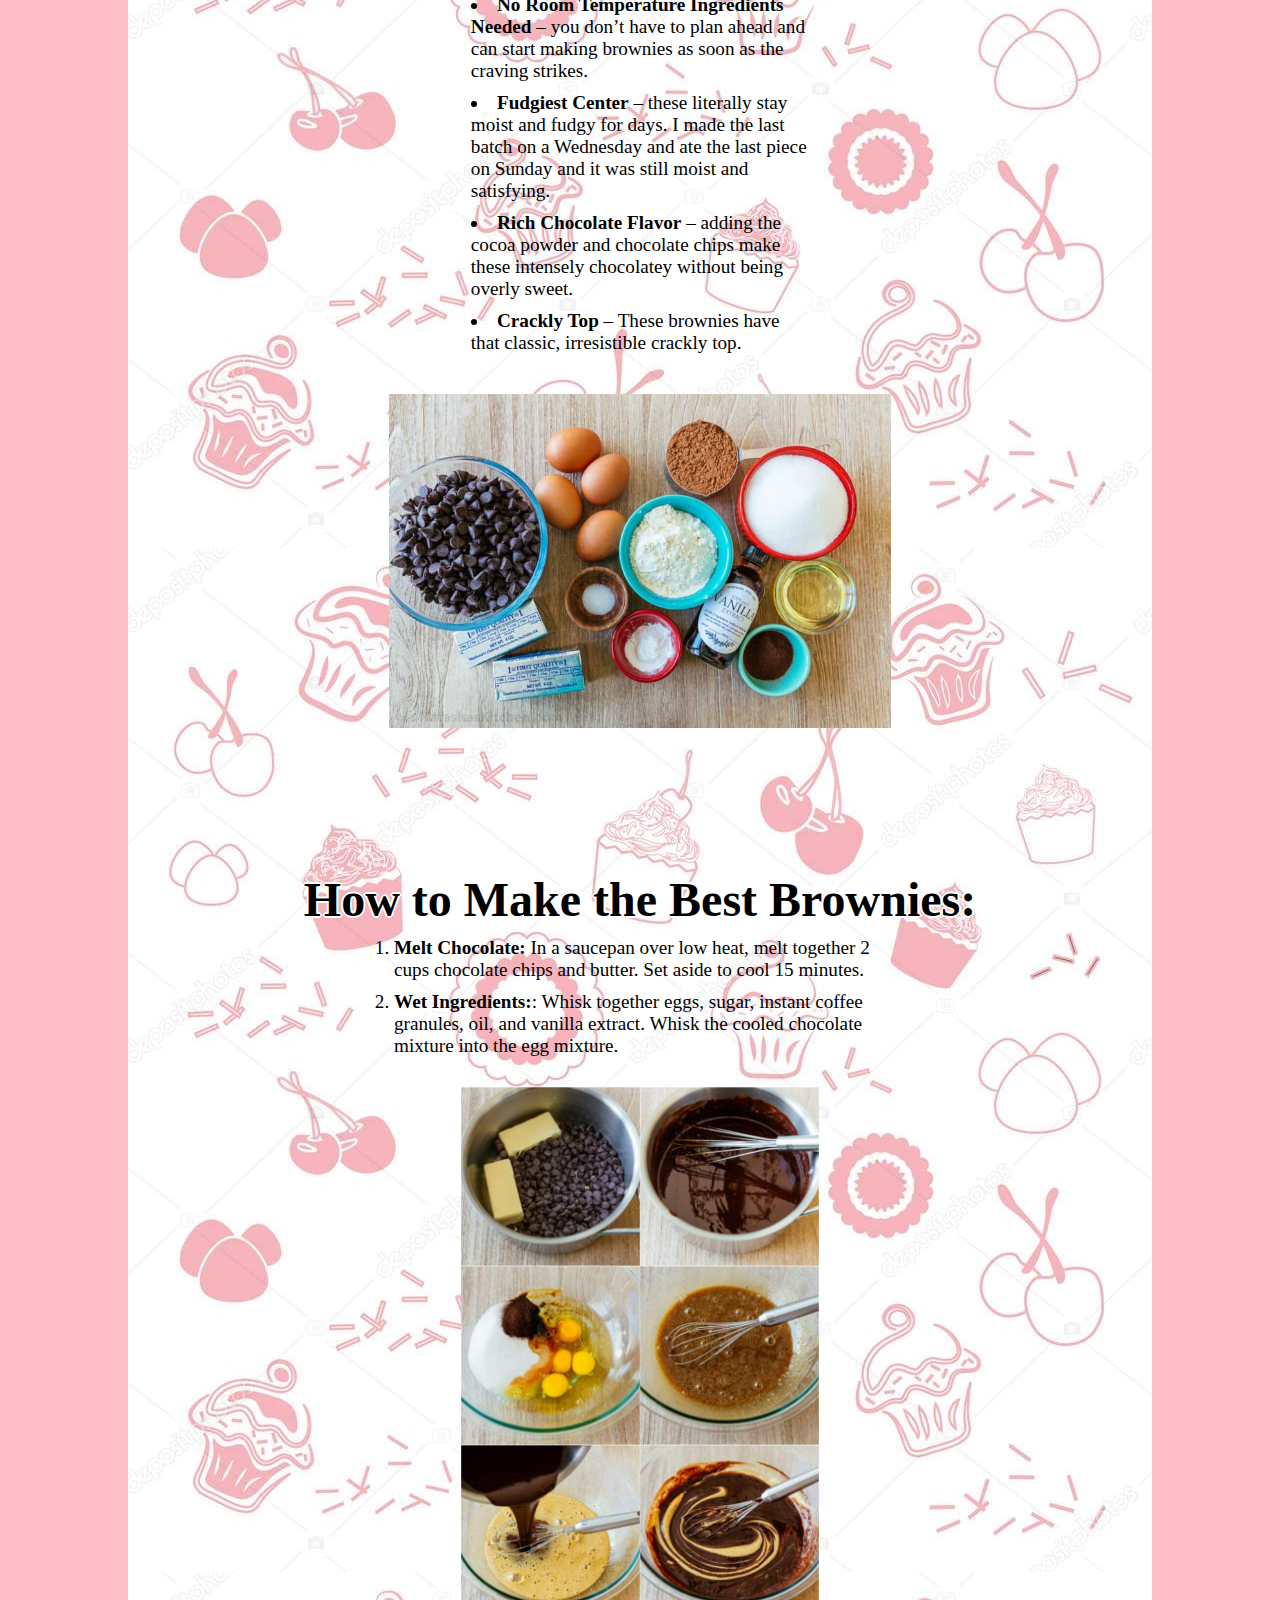
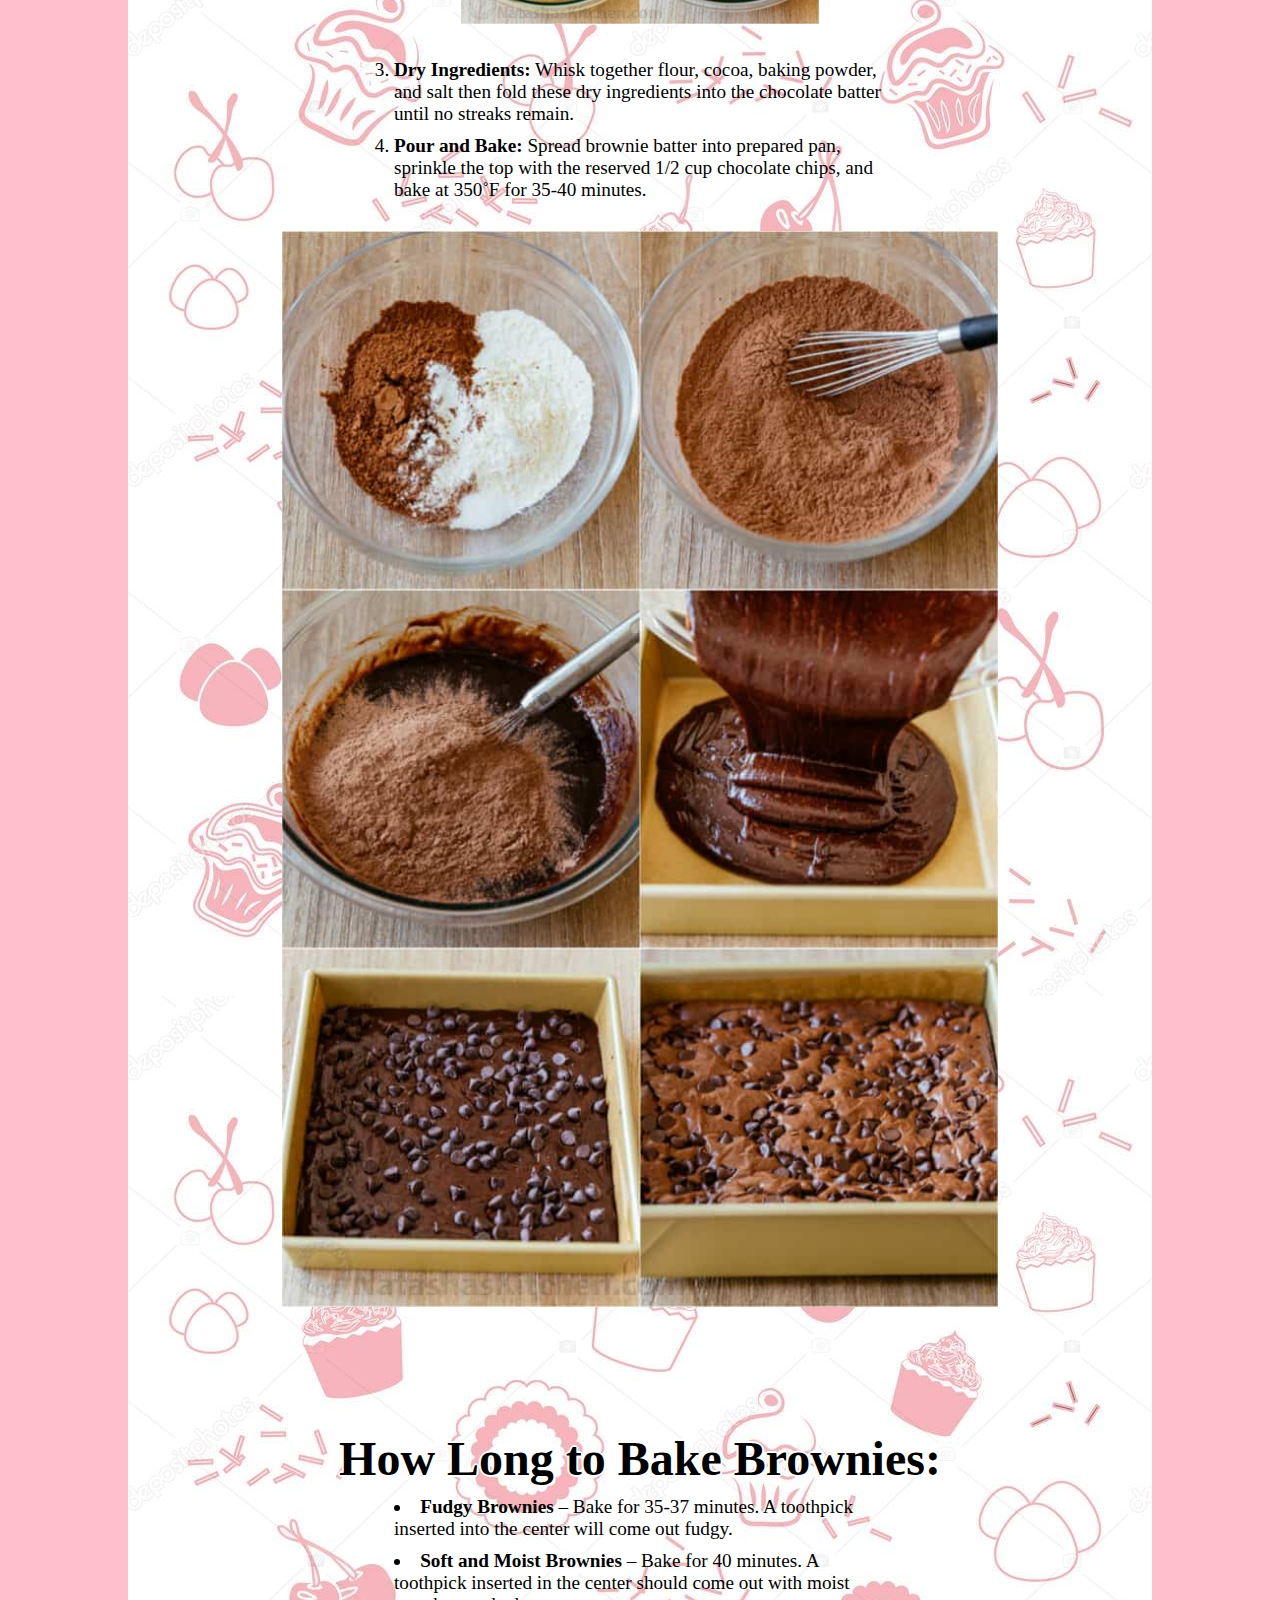
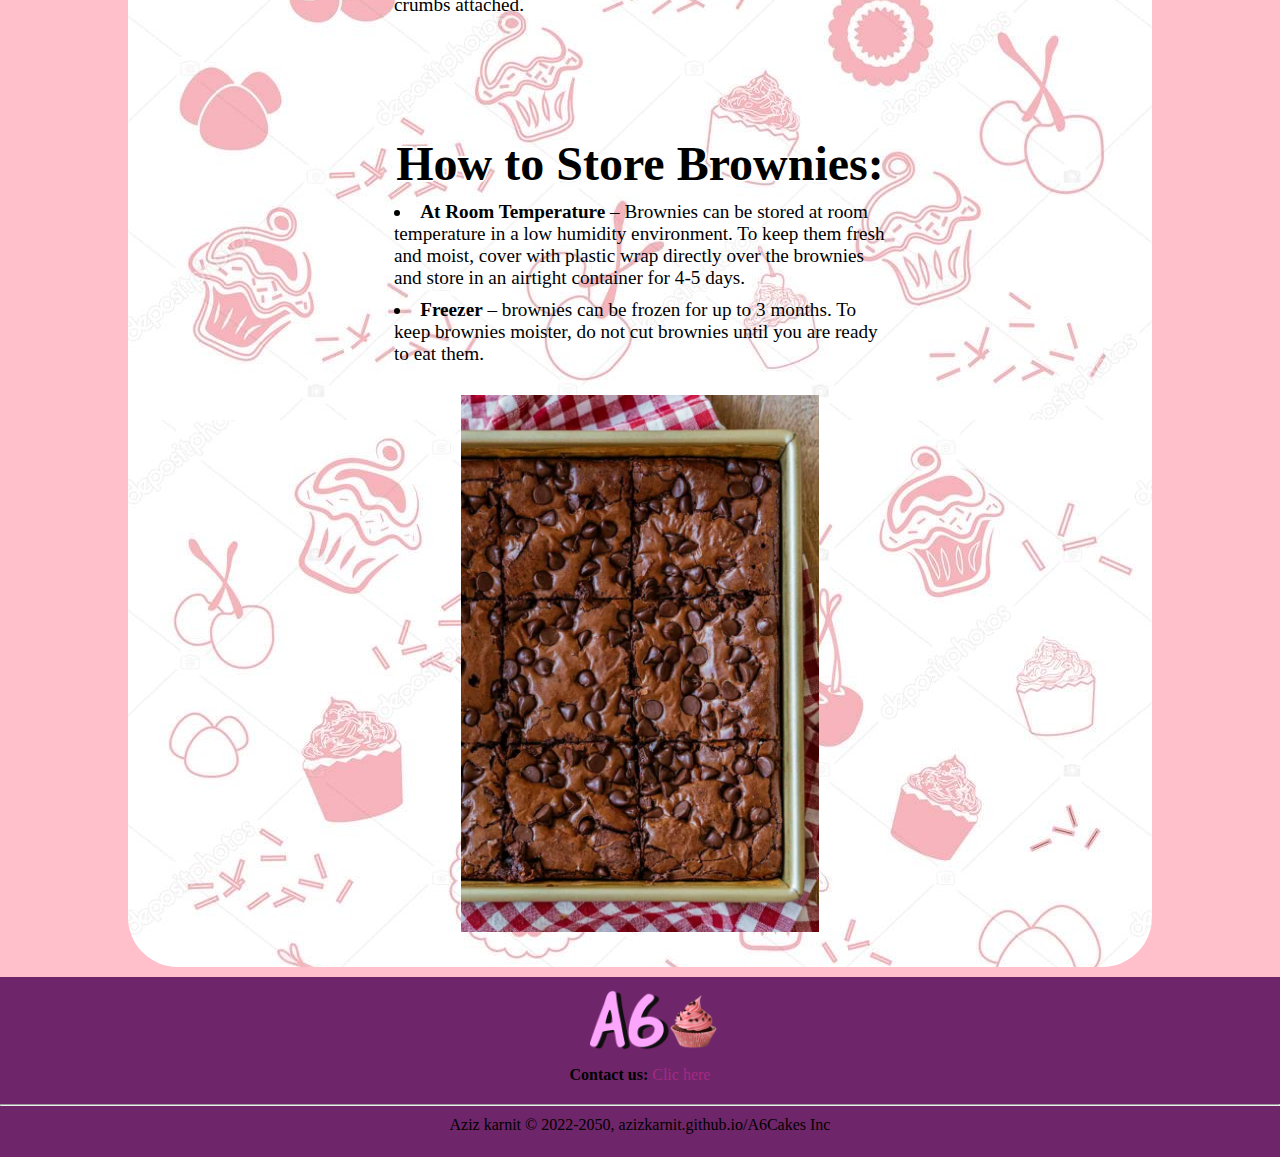
<file: produit3.html>
<!DOCTYPE html>
<html lang="en">
<head>
    <meta charset="UTF-8">
    <link rel="stylesheet" href="produit.css">
    <title>Fudgy Brownie Recipe</title>
    <link rel="icon" href="A6-icon.png">
</head>
<body>
    <header><p id="a6"><a href="page2.html">A6 Cakes</a></p></header>
    <div class="container">
        <h1>Fudgy Brownie Recipe</h1>
    <div class="sandbox"><p>Made by <br><a href="https://www.facebook.com/Aziz.SuperAve/">Aziz Karnit</a></p></div>
    <div class="date">August 21, 2020</div>
    <div class="jump"><a href="#recepie"><p>Jump to recepie ▼</p></a></div>
    <div class="first-p">The ultimate Fudgy Brownie Recipe! These homemade brownies are decadent and stay moist for days. Plus, there’s a secret ingredient that makes them super chocolatey without being overly sweet.
        <img src="fudgy-brownie.jpg" alt="fudgy-brownie">
    </div>
    <h2 id="recepie">The Only Brownie Recipe You’ll Need!</h2>
    <div class="ing"><p>The inspiration for these brownies came from Ina Garten’s Outrageous Brownies in the Barefoot Contessa Cookbook. We made them fudgier and supremely chocolatey. Here’s why these are the best homemade brownies:</p>
        <ul>
            <li><b>Easy brownies</b> – No fancy equipment or tools required. All you need is a saucepan, spatula, whisk, and a couple of bowls to make the batter.</li>
            <li><b>No Room Temperature Ingredients Needed</b> – you don’t have to plan ahead and can start making brownies as soon as the craving strikes.</li>
            <li><b>Fudgiest Center</b> – these literally stay moist and fudgy for days. I made the last batch on a Wednesday and ate the last piece on Sunday and it was still moist and satisfying.</li>
            <li><b>Rich Chocolate Flavor</b> – adding the cocoa powder and chocolate chips make these intensely chocolatey without being overly sweet.</li>
            <li><b>Crackly Top</b> – These brownies have that classic, irresistible crackly top.</li>
        </ul>
    <img src="Chocolate-Brownie-Recipe-728x485.jpg"></div>
    <h2>How to Make the Best Brownies:</h2>
    <div class="how">
    <ol type="1">
        <li><b>Melt Chocolate:</b> In a saucepan over low heat, melt together 2 cups chocolate chips and butter. Set aside to cool 15 minutes.</li>
        <li><b>Wet Ingredients:</b>: Whisk together eggs, sugar, instant coffee granules, oil, and vanilla extract. Whisk the cooled chocolate mixture into the egg mixture.</li>
        <img src="Chocolate-Brownie-Recipe-6-728x1092.jpg">
        <li><b>Dry Ingredients:</b> Whisk together flour, cocoa, baking powder, and salt then fold these dry ingredients into the chocolate batter until no streaks remain.</li>
        <li><b>Pour and Bake:</b> Spread brownie batter into prepared pan, sprinkle the top with the reserved 1/2 cup chocolate chips, and bake at 350˚F for 35-40 minutes.</li>
    </ol><img src="Chocolate-Brownie-Recipe-9-728x1092.jpg">
    <h2>How Long to Bake Brownies:</h2>
    <ul>
        <li><b>Fudgy Brownies</b> – Bake for 35-37 minutes. A toothpick inserted into the center will come out fudgy.</li>
        <li><b>Soft and Moist Brownies</b> – Bake for 40 minutes. A toothpick inserted in the center should come out with moist crumbs attached.</li>
    </ul>
    <h2>How to Store Brownies:</h2>
    <ul>
        <li><b>At Room Temperature</b> – Brownies can be stored at room temperature in a low humidity environment. To keep them fresh and moist, cover with plastic wrap directly over the brownies and store in an airtight container for 4-5 days.</li>
        <li><b>Freezer</b> – brownies can be frozen for up to 3 months. To keep brownies moister, do not cut brownies until you are ready to eat them.</li>
        <img src="Chocolate-Brownie-Recipe-2-728x1092.jpg">
    </ul></div>
    </div>
    <footer>
        <img src="My project.png" alt="a6 cupcake icon">
        <p><b>Contact us: </b><a href="mailto:azizkarnit@gmail.com">Clic here</a></p>
        <hr>
        <p class="copy">Aziz karnit © 2022-2050, azizkarnit.github.io/A6Cakes Inc</p>
    </footer>
</body>
</html>
</file>
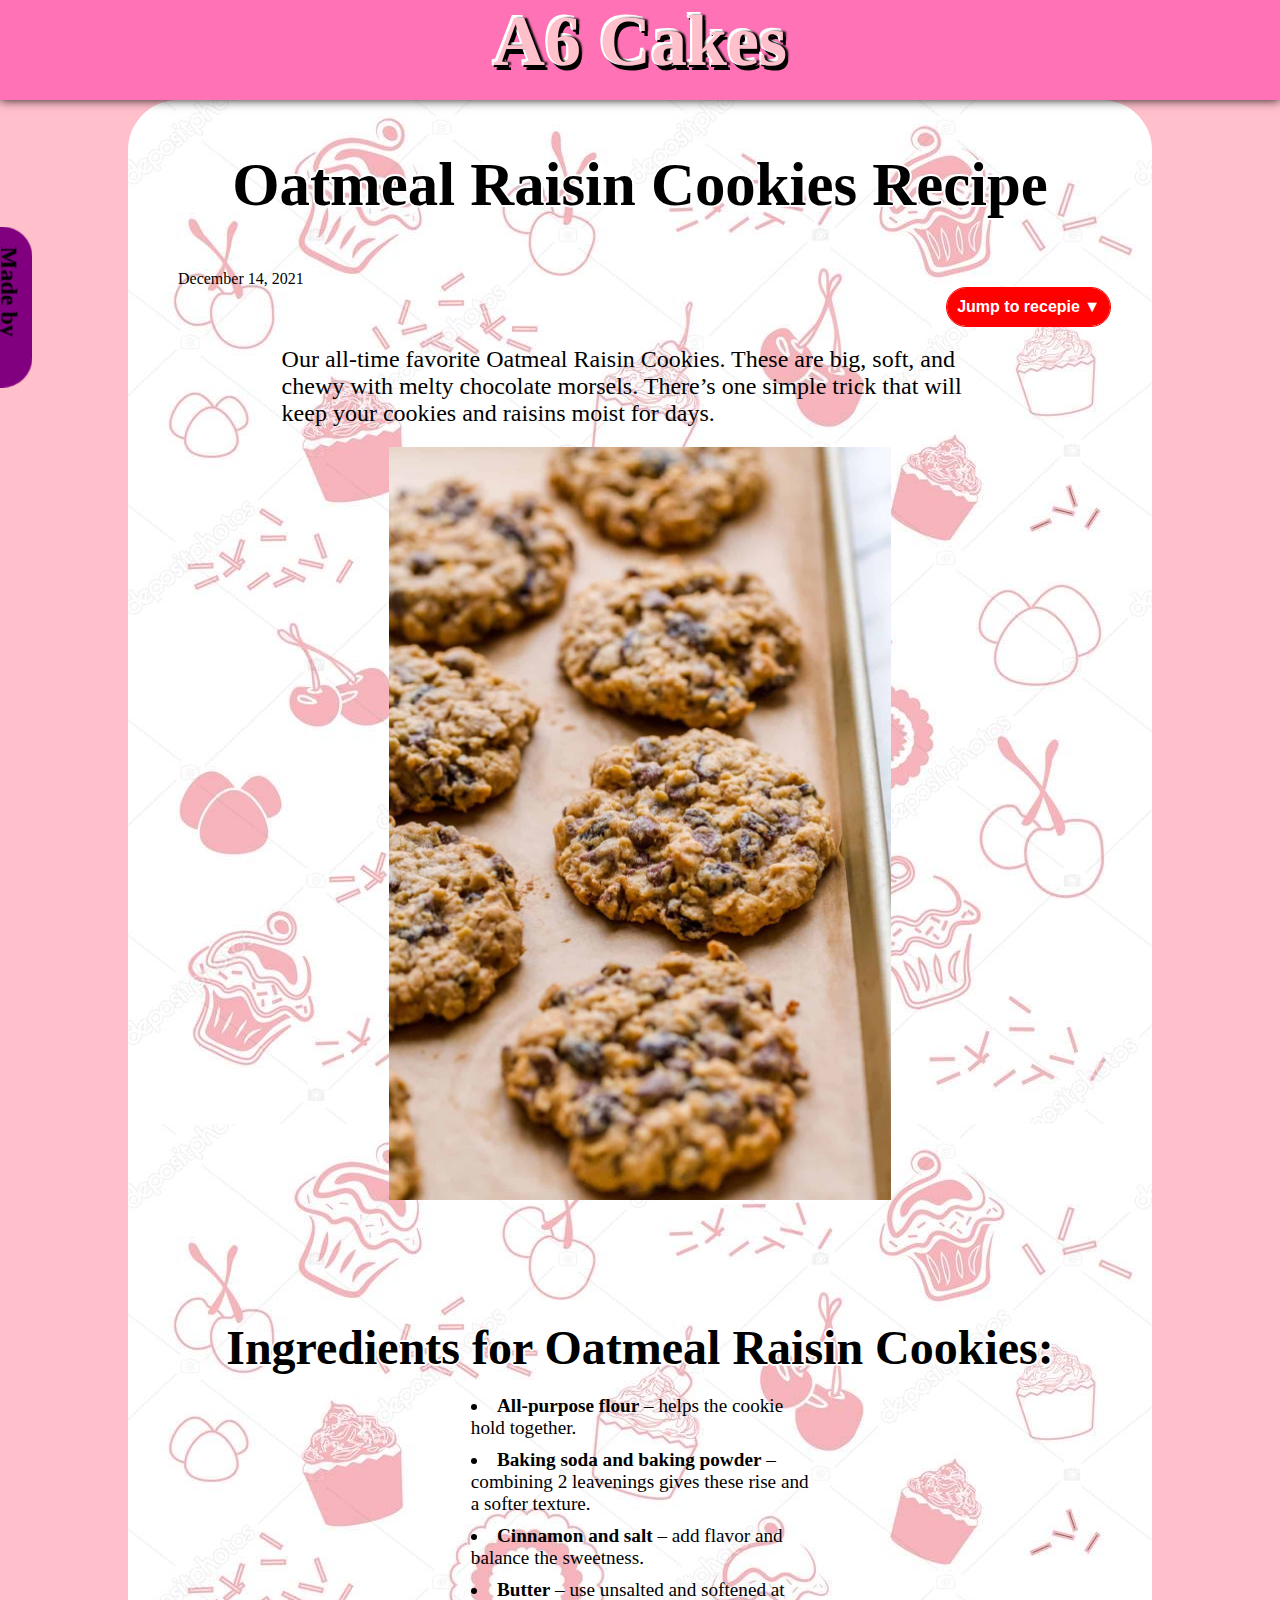
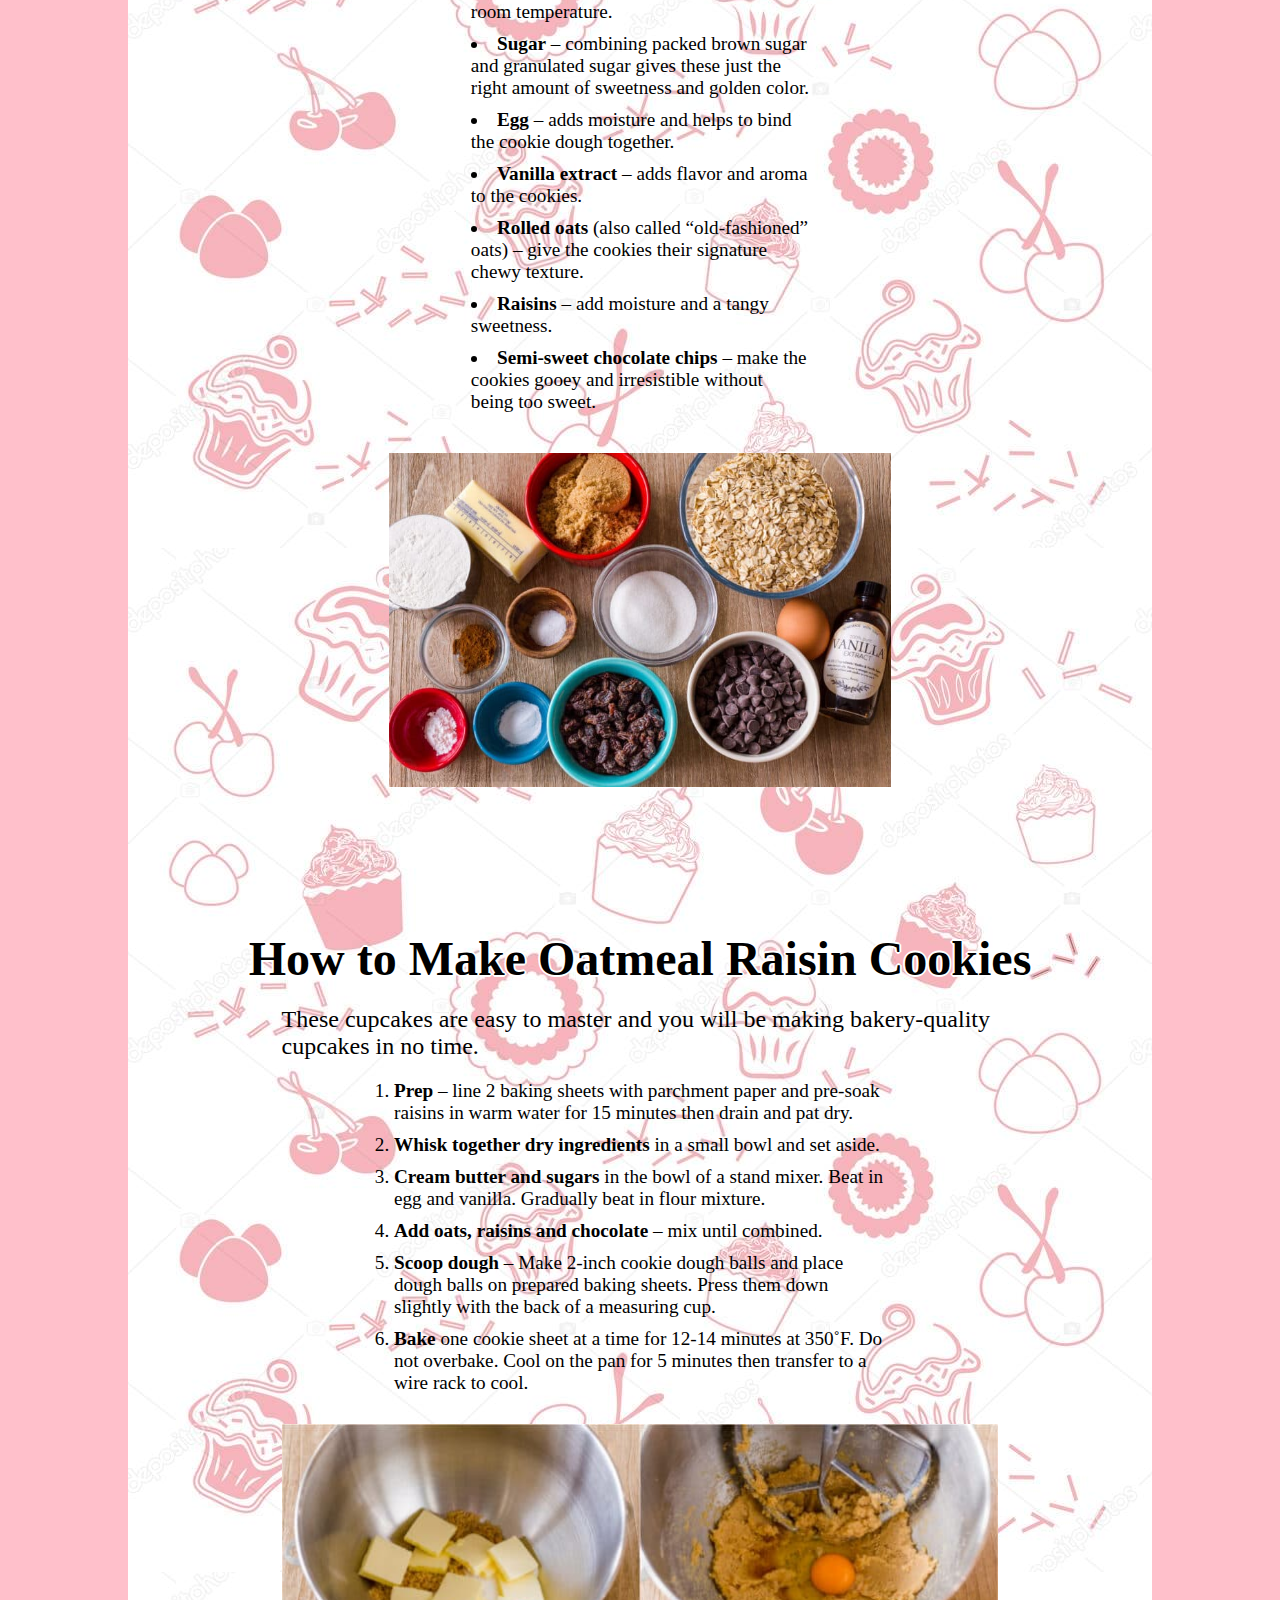
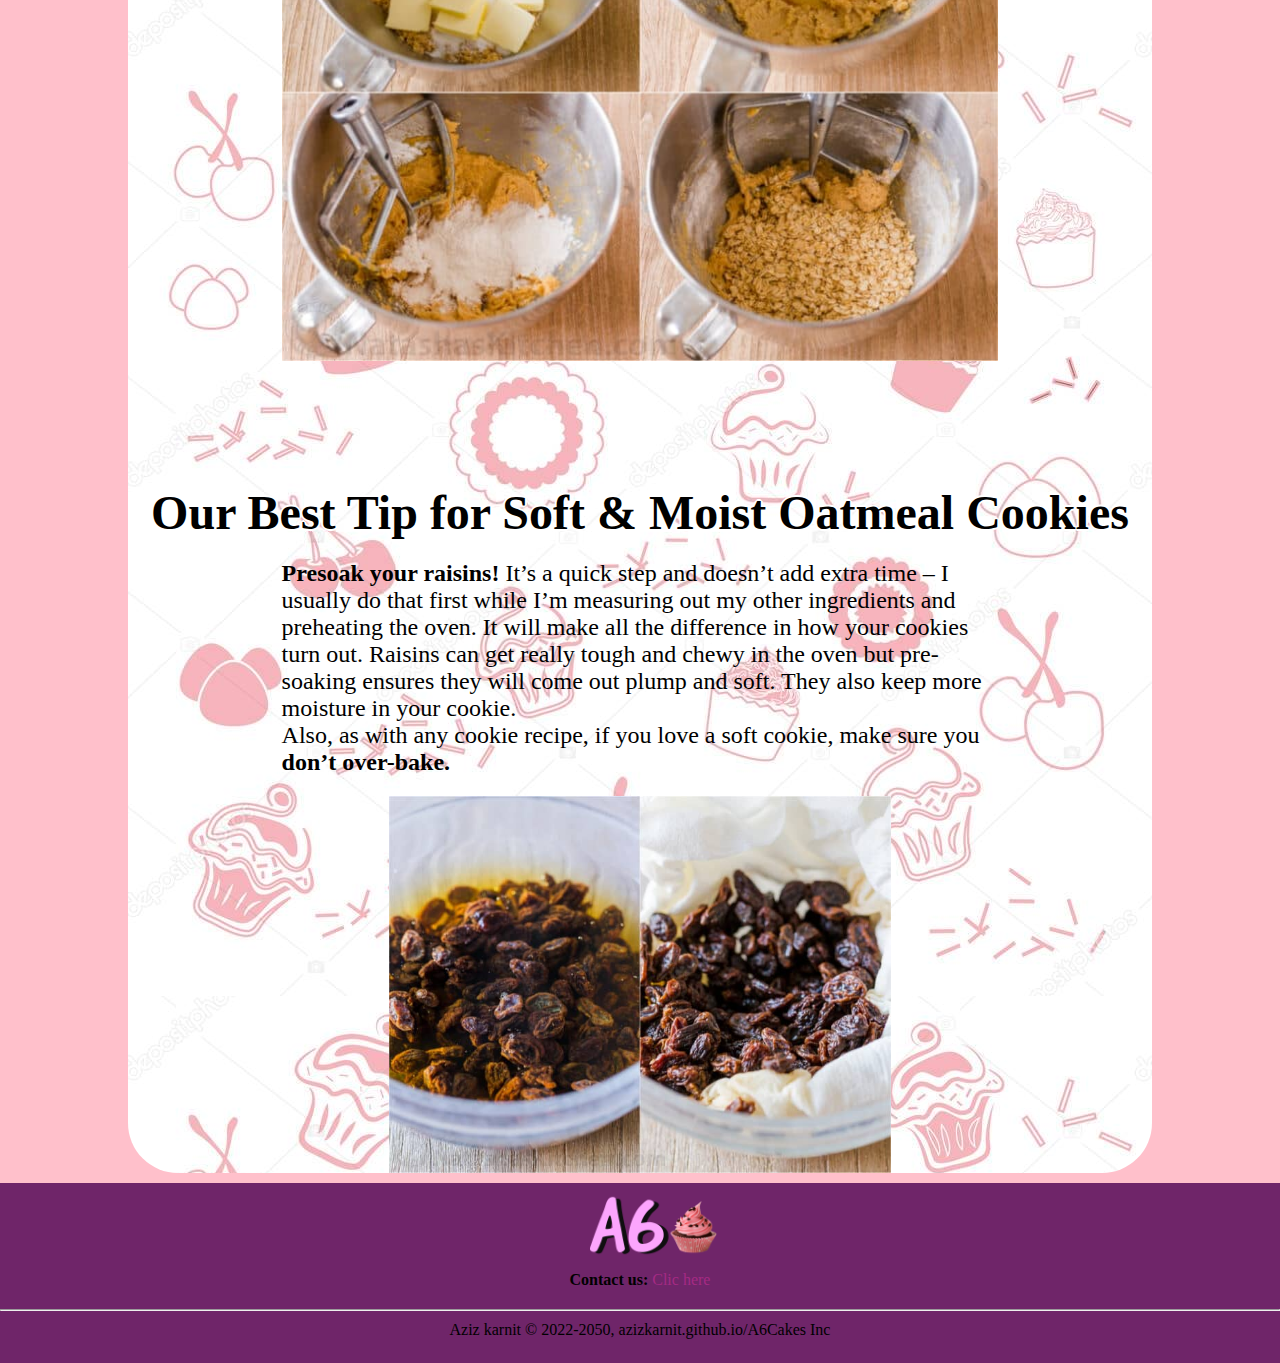
<file: produit4.html>
<!DOCTYPE html>
<html lang="en">
<head>
    <meta charset="UTF-8">
    <link rel="stylesheet" href="produit.css">
    <title>Oatmeal Raisin Cookies Recipe</title>
    <link rel="icon" href="A6-icon.png">
</head>
<body>
    <header><p id="a6"><a href="page2.html">A6 Cakes</a></p></header>
    <div class="container">
        <h1>Oatmeal Raisin Cookies Recipe</h1>
    <div class="sandbox"><p>Made by <br><a href="https://www.facebook.com/Aziz.SuperAve/">Aziz Karnit</a></p></div>
    <div class="date">December 14, 2021</div>
    <div class="jump"><a href="#recepie"><p>Jump to recepie ▼</p></a></div>
    <div class="first-p">Our all-time favorite Oatmeal Raisin Cookies. These are big, soft, and chewy with melty chocolate morsels. There’s one simple trick that will keep your cookies and raisins moist for days.
        <img src="Oatmeal-Raisin-Cookies-2.jpg" alt="Oatmeal-Raisin-Cookies">
    </div>
    <h2 id="recepie">Ingredients for Oatmeal Raisin Cookies:</h2>
    <div class="ing"><ul>
        <li><b>All-purpose flour</b> – helps the cookie hold together.</li>
        <li><b>Baking soda and baking powder</b> – combining 2 leavenings gives these rise and a softer texture.</li>
        <li><b>Cinnamon and salt</b> – add flavor and balance the sweetness.</li>
        <li><b>Butter</b> – use unsalted and softened at room temperature.</li>
        <li><b>Sugar</b> – combining packed brown sugar and granulated sugar gives these just the right amount of sweetness and golden color.</li>
        <li><b>Egg</b> – adds moisture and helps to bind the cookie dough together.</li>
        <li><b>Vanilla extract</b> – adds flavor and aroma to the cookies.</li>
        <li><b>Rolled oats</b> (also called “old-fashioned” oats) – give the cookies their signature chewy texture.</li>
        <li><b>Raisins</b> – add moisture and a tangy sweetness.</li>
        <li><b>Semi-sweet chocolate chips</b> – make the cookies gooey and irresistible without being too sweet.</li>
    </ul>
    <img src="Oatmeal-Raisin-Cookies-728x485.jpg"></div>
    <h2>How to Make Oatmeal Raisin Cookies</h2>
    <div class="how"><p>These cupcakes are easy to master and you will be making bakery-quality cupcakes in no time.</p>
    <ol type="1">
        <li><b>Prep</b> – line 2 baking sheets with parchment paper and pre-soak raisins in warm water for 15 minutes then drain and pat dry.</li>
        <li><b>Whisk together dry ingredients</b> in a small bowl and set aside.</li>
        <li><b>Cream butter and sugars</b> in the bowl of a stand mixer. Beat in egg and vanilla. Gradually beat in flour mixture.</li>
        <li><b>Add oats, raisins and chocolate</b> – mix until combined.</li>
        <li><b>Scoop dough</b> – Make 2-inch cookie dough balls and place dough balls on prepared baking sheets. Press them down slightly with the back of a measuring cup.</li>
        <li><b>Bake</b> one cookie sheet at a time for 12-14 minutes at 350˚F. Do not overbake. Cool on the pan for 5 minutes then transfer to a wire rack to cool.</li>
    </ol><img src="Oatmeal-Raisin-Cookies-9-728x546.jpg"></div>
    <h2>Our Best Tip for Soft & Moist Oatmeal Cookies</h2>
    <div class="first-p"><b>Presoak your raisins!</b> It’s a quick step and doesn’t add extra time – I usually do that first while I’m measuring out my other ingredients and preheating the oven. It will make all the difference in how your cookies turn out. Raisins can get really tough and chewy in the oven but pre-soaking ensures they will come out plump and soft. They also keep more moisture in your cookie. <br>Also, as with any cookie recipe, if you love a soft cookie, make sure you <b>don’t over-bake.</b>
    <img src="Oatmeal-Raisin-Cookies-8-728x546.jpg"></div>
    </div>
    <footer>
        <img src="My project.png" alt="a6 cupcake icon">
        <p><b>Contact us: </b><a href="mailto:azizkarnit@gmail.com">Clic here</a></p>
        <hr>
        <p class="copy">Aziz karnit © 2022-2050, azizkarnit.github.io/A6Cakes Inc</p>
    </footer>
</body>
</html>
</file>
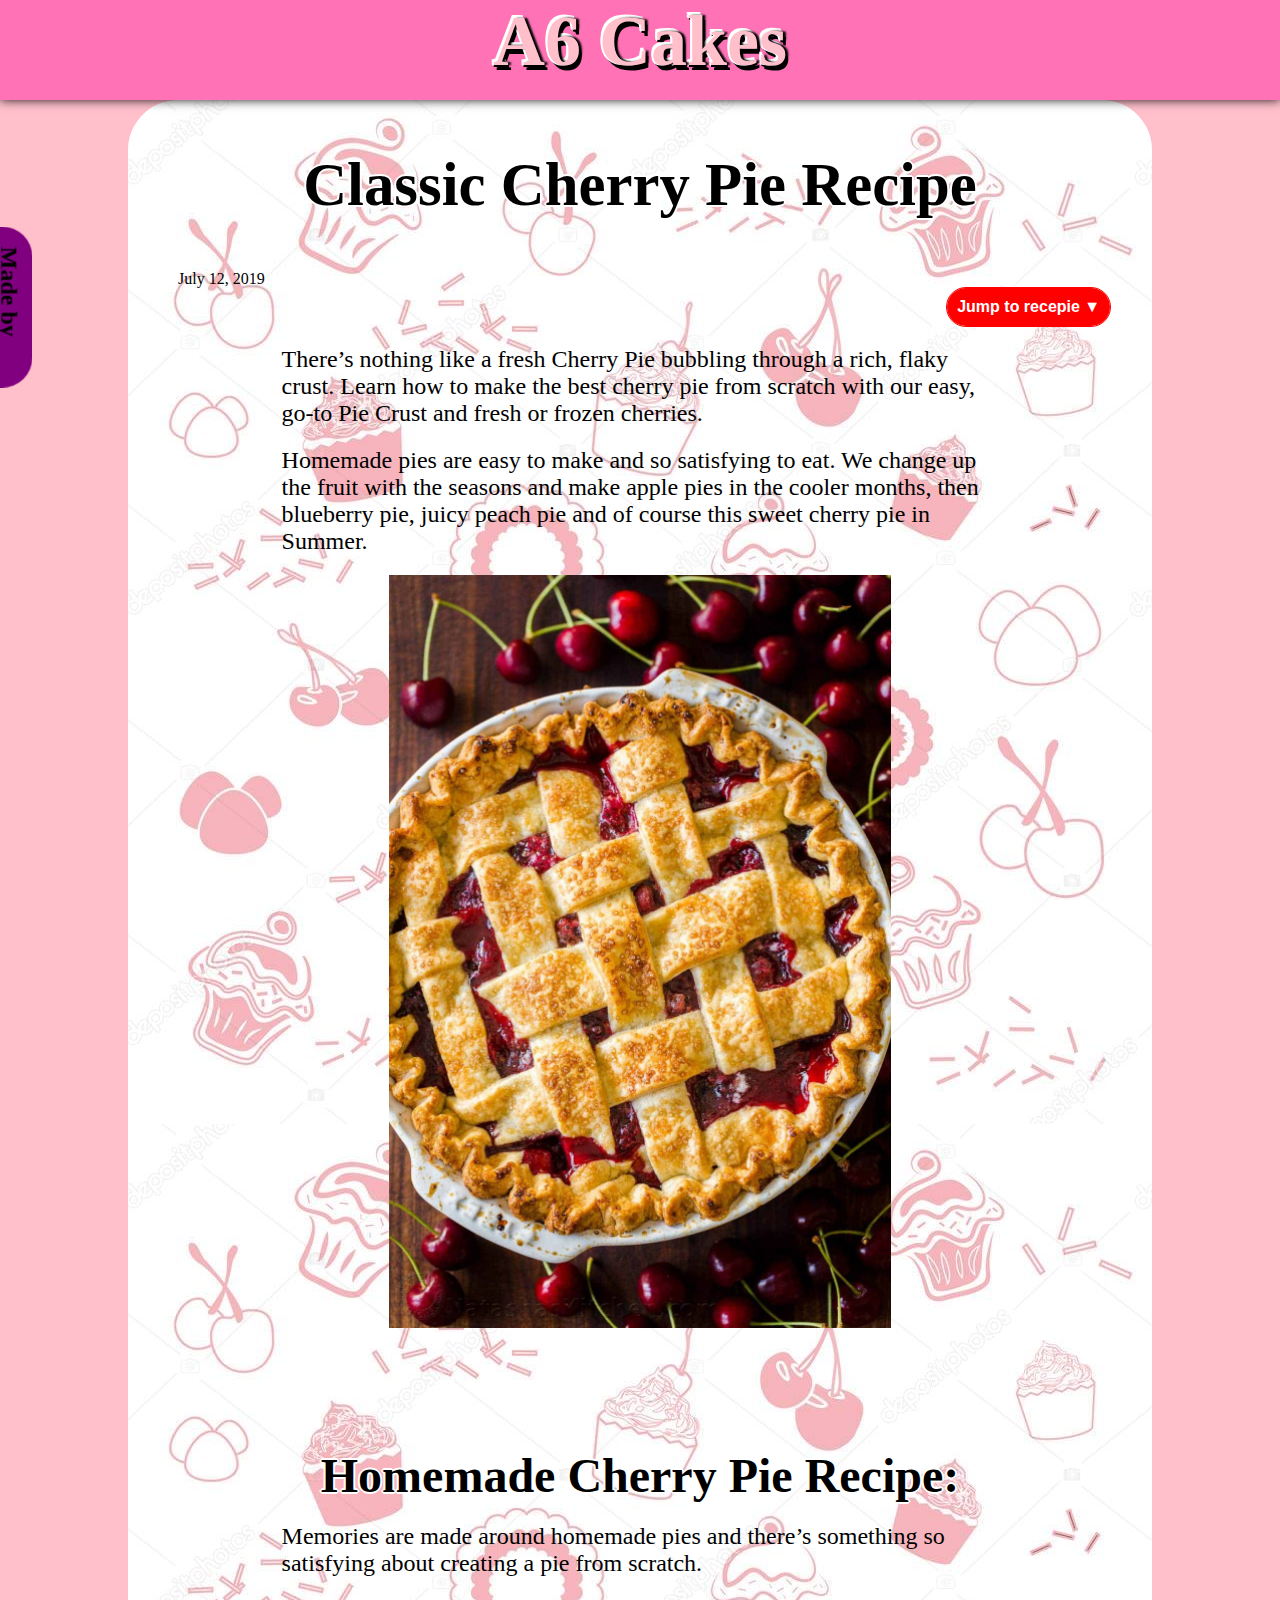
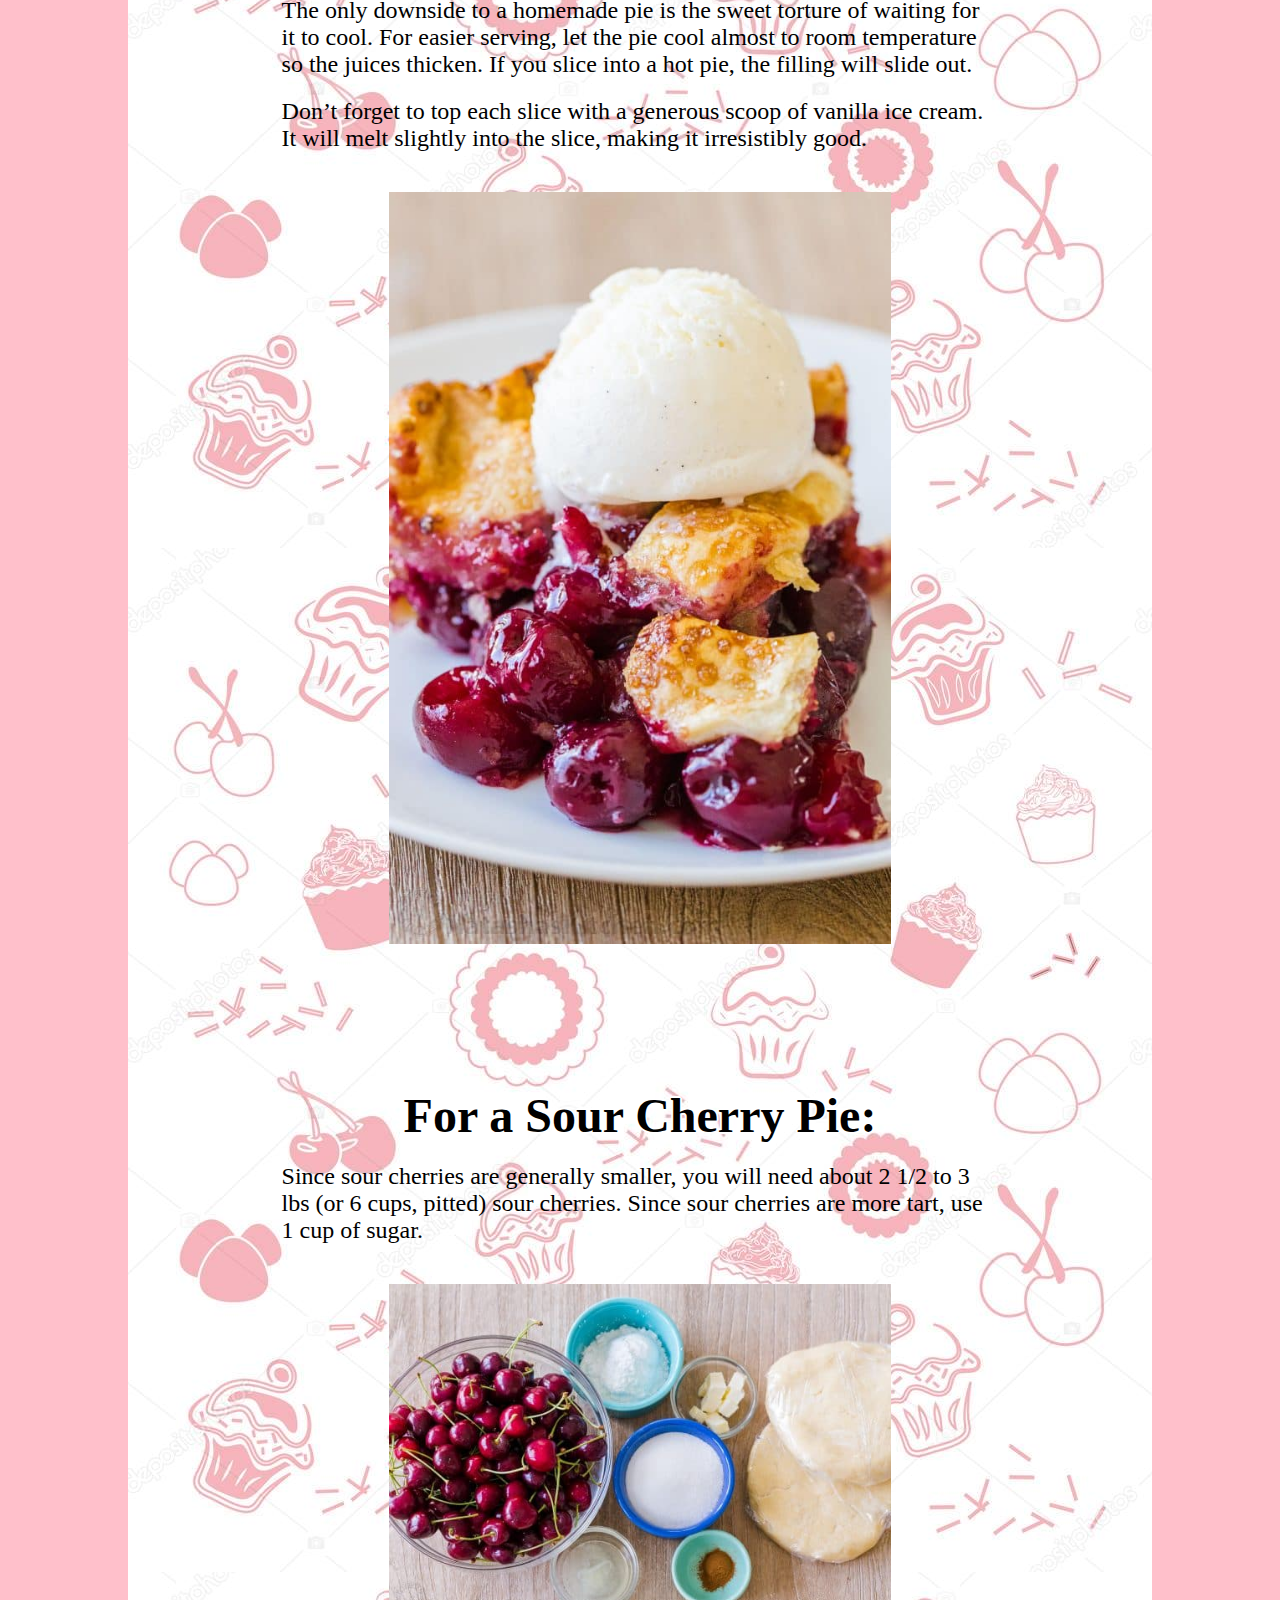
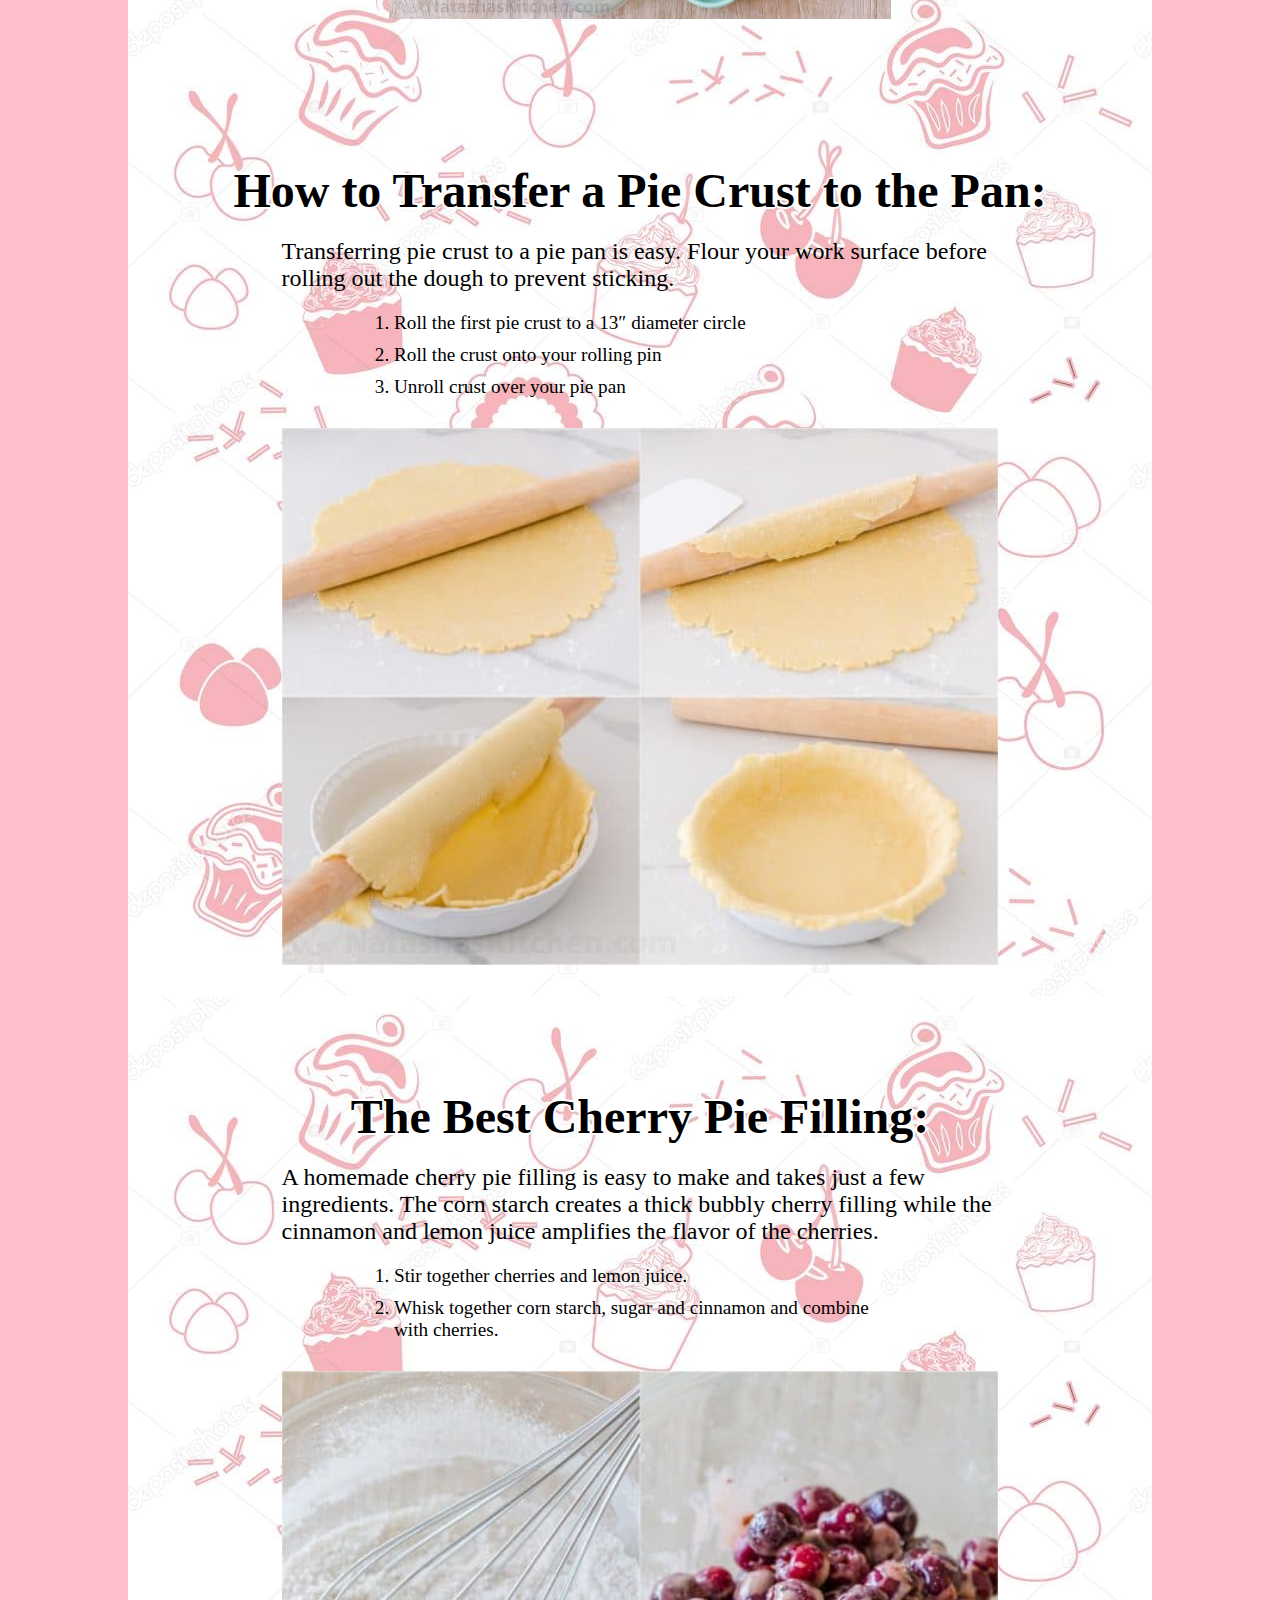
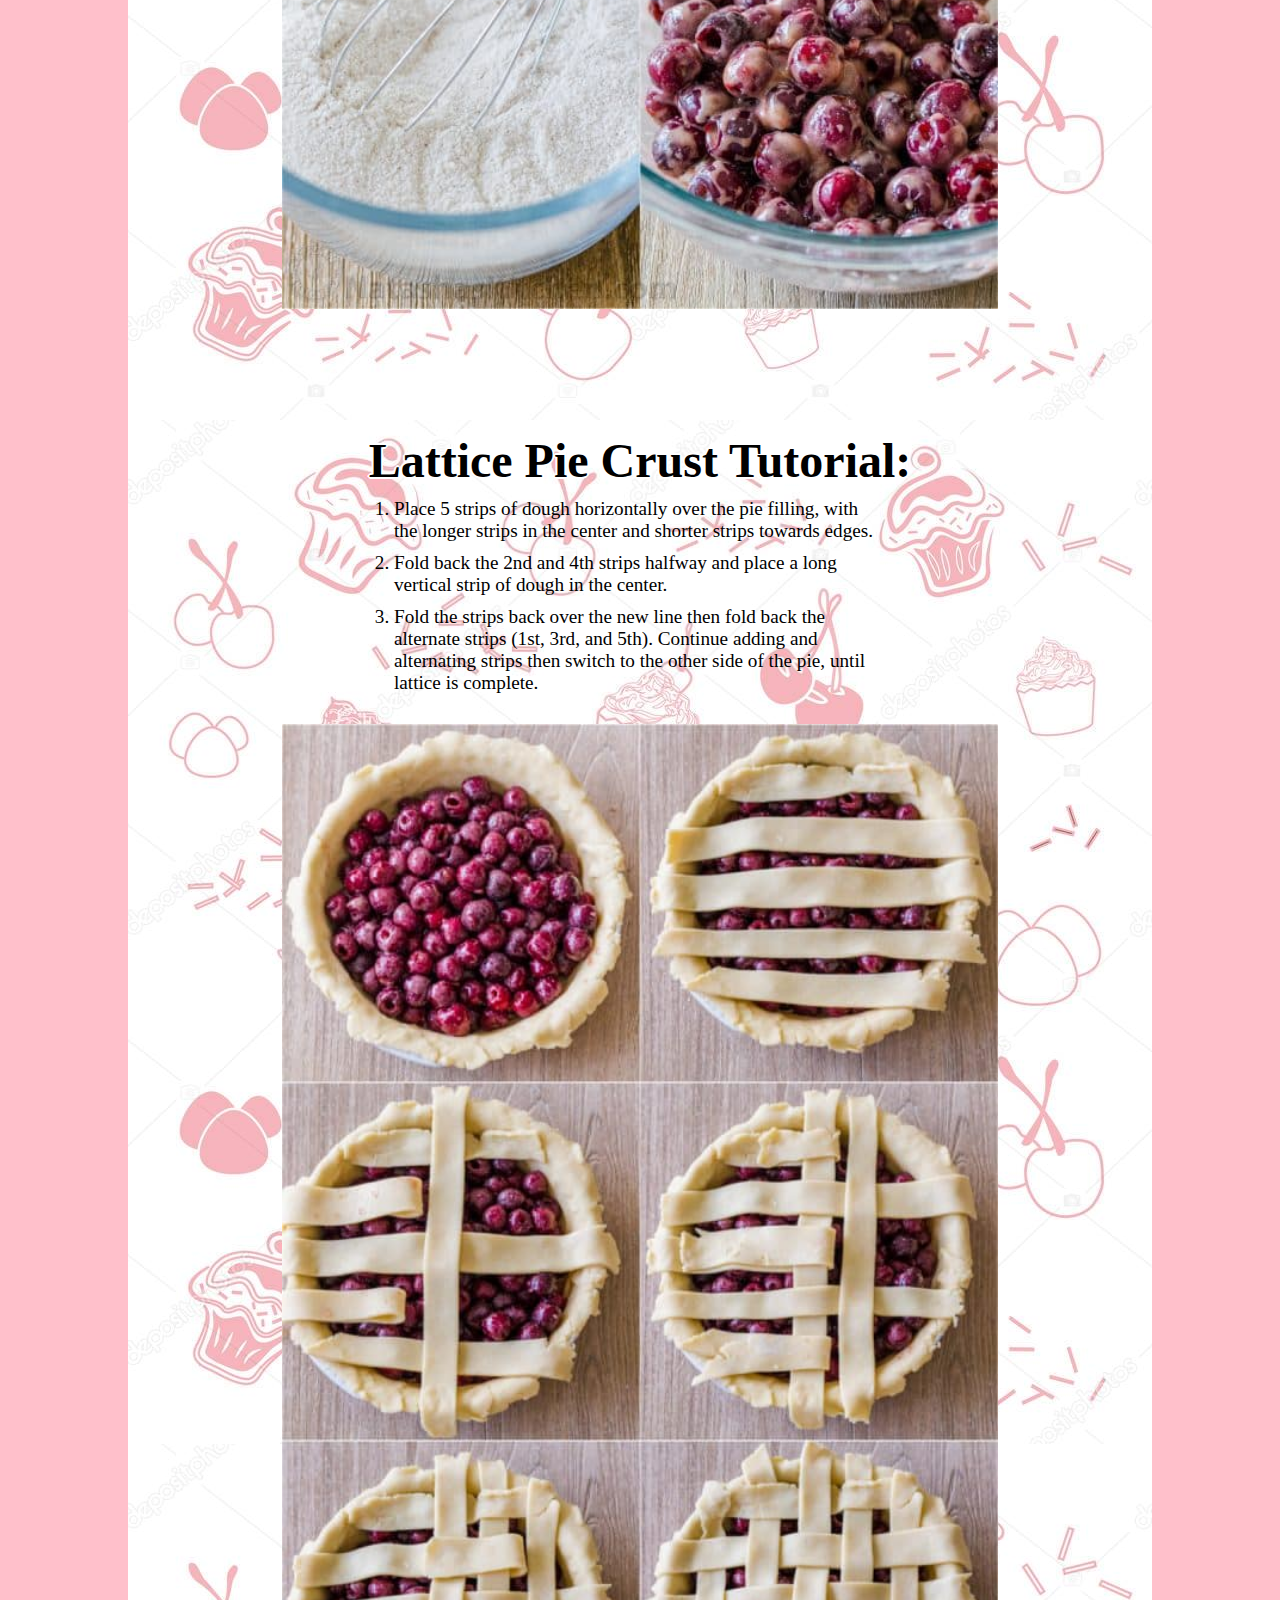
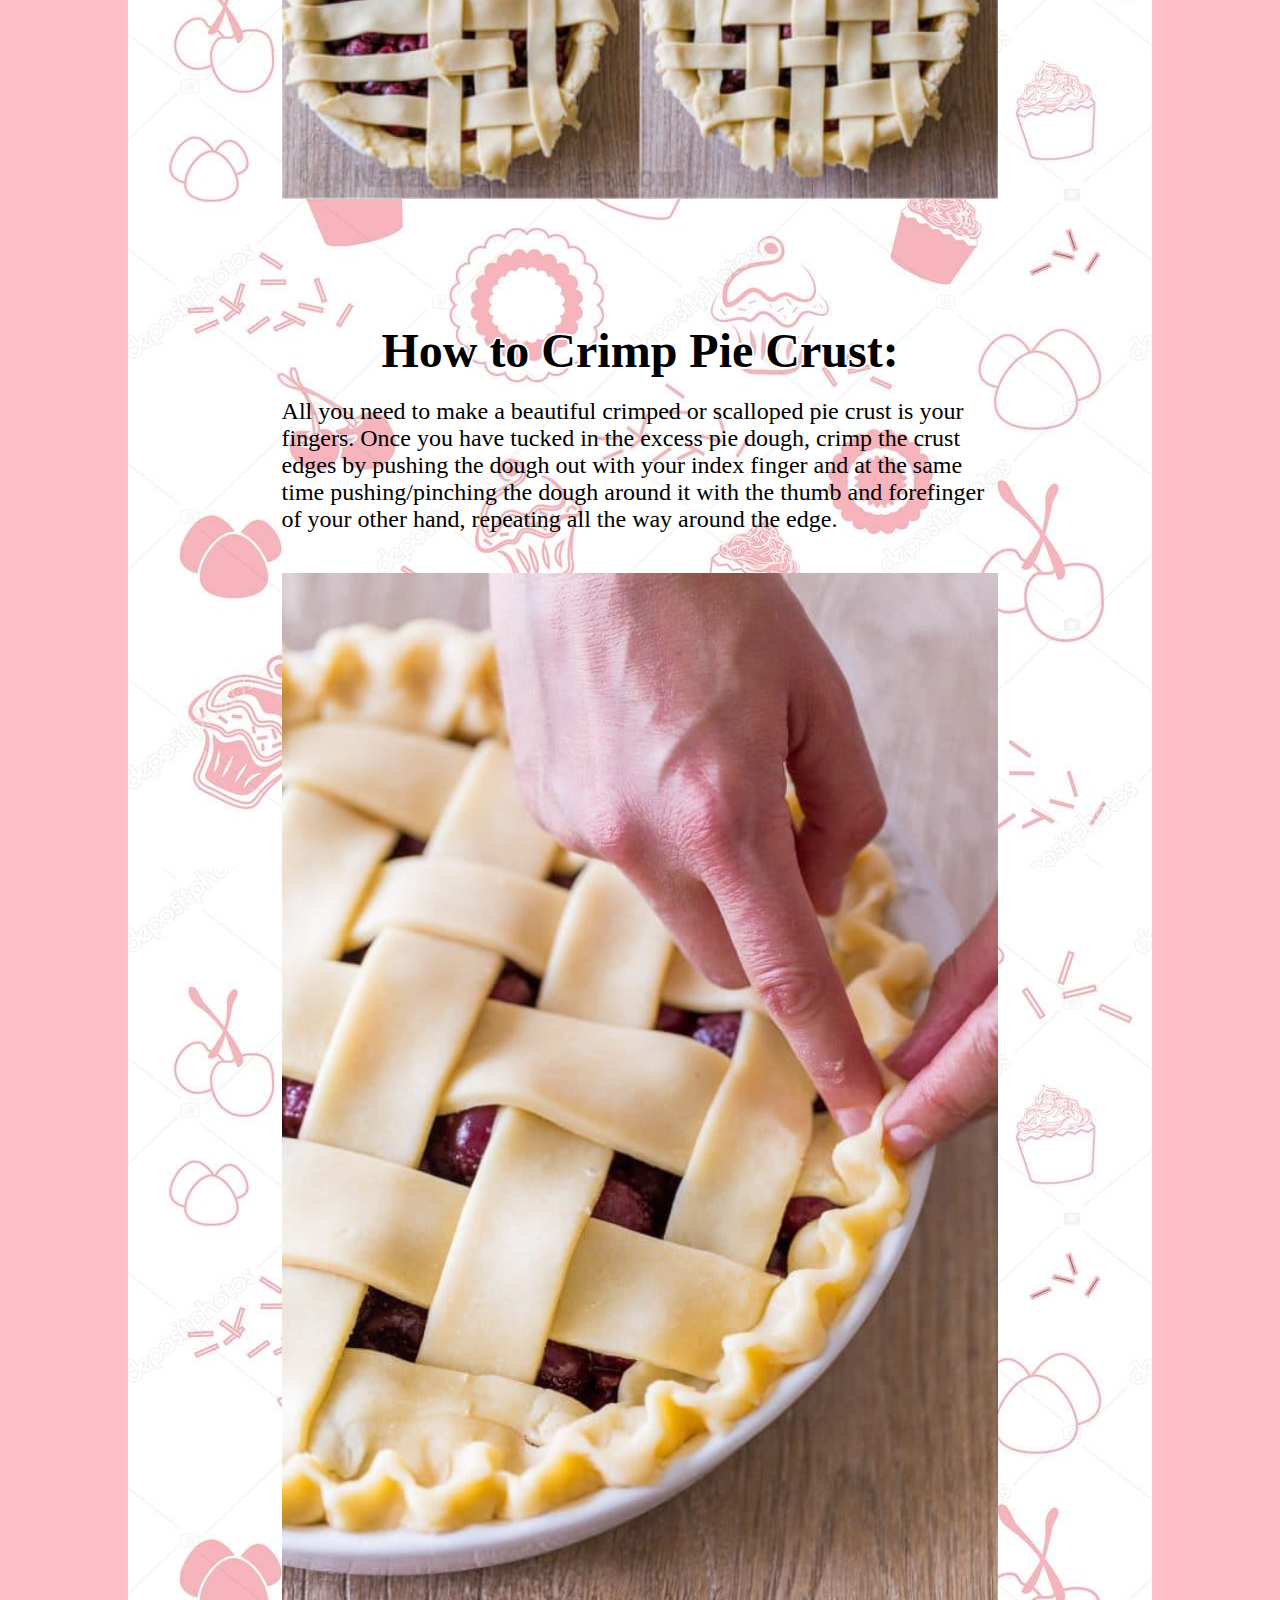
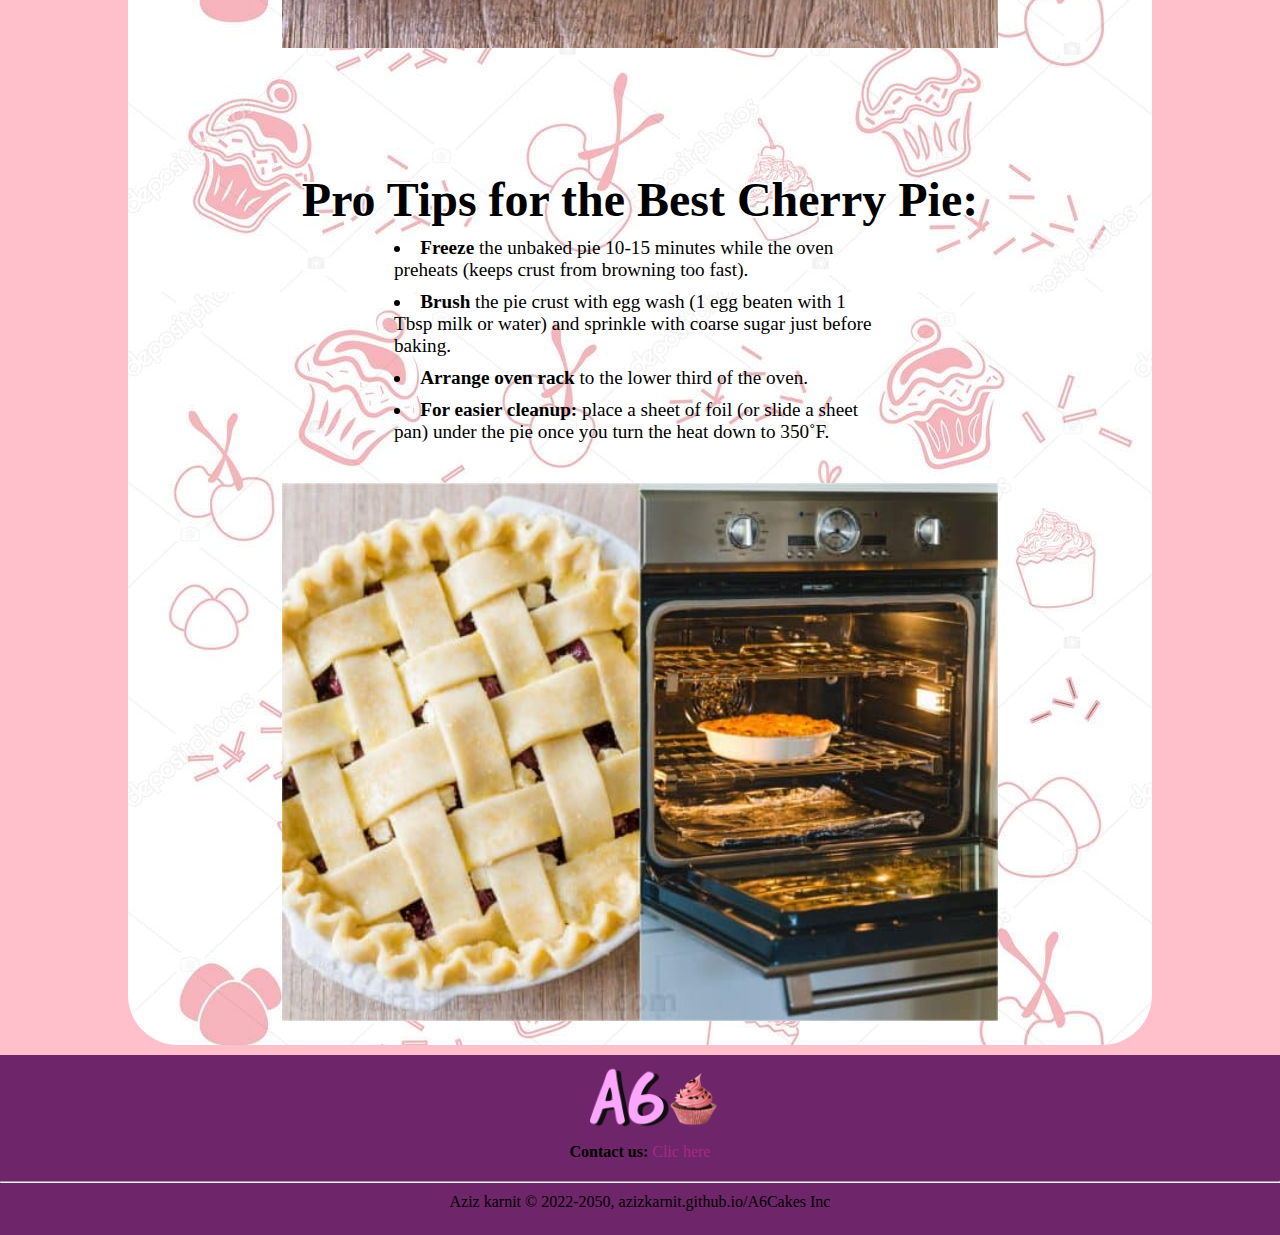
<file: produit5.html>
<!DOCTYPE html>
<html lang="en">
<head>
    <meta charset="UTF-8">
    <link rel="stylesheet" href="produit.css">
    <title>Classic Cherry Pie Recipe</title>
    <link rel="icon" href="A6-icon.png">
</head>
<body>
    <header><p id="a6"><a href="page2.html">A6 Cakes</a></p></header>
    <div class="container">
        <h1>Classic Cherry Pie Recipe</h1>
    <div class="sandbox"><p>Made by <br><a href="https://www.facebook.com/Aziz.SuperAve/">Aziz Karnit</a></p></div>
    <div class="date">July 12, 2019</div>
    <div class="jump"><a href="#recepie"><p>Jump to recepie ▼</p></a></div>
    <div class="first-p">There’s nothing like a fresh Cherry Pie bubbling through a rich, flaky crust. Learn how to make the best cherry pie from scratch with our easy, go-to Pie Crust and fresh or frozen cherries.</div>
    <div class="first-p">Homemade pies are easy to make and so satisfying to eat. We change up the fruit with the seasons and make apple pies in the cooler months, then blueberry pie, juicy peach pie and of course this sweet cherry pie in Summer.    
        <img src="Cherry-Pie-4.jpg" alt="Cherry-Pie">
    </div>
    <h2 id="recepie">Homemade Cherry Pie Recipe:</h2>
    <div class="ing"><p>Memories are made around homemade pies and there’s something so satisfying about creating a pie from scratch.</p>
        <p>The only downside to a homemade pie is the sweet torture of waiting for it to cool. For easier serving, let the pie cool almost to room temperature so the juices thicken. If you slice into a hot pie, the filling will slide out.</p>
        <p>Don’t forget to top each slice with a generous scoop of vanilla ice cream. It will melt slightly into the slice, making it irresistibly good.</p>
    <img src="Cherry-Pie-3-600x900.jpg"></div>
    <h2>For a Sour Cherry Pie:</h2>
    <div class="ing">
        <p>Since sour cherries are generally smaller, you will need about 2 1/2 to 3 lbs (or 6 cups, pitted) sour cherries. Since sour cherries are more tart, use 1 cup of sugar.</p>
        <img src="Cherry-Pie-600x400.jpg">
    </div>
    <h2>How to Transfer a Pie Crust to the Pan:</h2>
    <div class="how"><p>Transferring pie crust to a pie pan is easy. Flour your work surface before rolling out the dough to prevent sticking.</p>
    <ol type="1">
        <li>Roll the first pie crust to a 13″ diameter circle</li>
        <li>Roll the crust onto your rolling pin</li>
        <li>Unroll crust over your pie pan</li>
    </ol><img src="Cherry-Pie-8-600x450.jpg"></div>
    <h2>The Best Cherry Pie Filling:</h2>
    <div class="how"><p>A homemade cherry pie filling is easy to make and takes just a few ingredients. The corn starch creates a thick bubbly cherry filling while the cinnamon and lemon juice amplifies the flavor of the cherries.</p>
        <ol type="1">
            <li>Stir together cherries and lemon juice.</li>
            <li>Whisk together corn starch, sugar and cinnamon and combine with cherries.</li>
        </ol><img src="Cherry-Pie-7-600x450.jpg">
    </div>
    <h2>Lattice Pie Crust Tutorial:</h2>
    <div class="how">
    <ol type="1">
        <li>Place 5 strips of dough horizontally over the pie filling, with the longer strips in the center and shorter strips towards edges.</li>
        <li>Fold back the 2nd and 4th strips halfway and place a long vertical strip of dough in the center.</li>
        <li>Fold the strips back over the new line then fold back the alternate strips (1st, 3rd, and 5th). Continue adding and alternating strips then switch to the other side of the pie, until lattice is complete.</li>
    </ol><img src="Cherry-Pie-9-600x900.jpg"></div>
    <h2>How to Crimp Pie Crust:</h2>
    <div class="how"><p>All you need to make a beautiful crimped or scalloped pie crust is your fingers. Once you have tucked in the excess pie dough, crimp the crust edges by pushing the dough out with your index finger and at the same time pushing/pinching the dough around it with the thumb and forefinger of your other hand, repeating all the way around the edge.</p>
        <img src="Cherry-Pie-2-600x900.jpg"></div>
    <h2>Pro Tips for the Best Cherry Pie:</h2>
    <ul>
        <li><b>Freeze</b> the unbaked pie 10-15 minutes while the oven preheats (keeps crust from browning too fast).</li>
        <li><b>Brush</b> the pie crust with egg wash (1 egg beaten with 1 Tbsp milk or water) and sprinkle with coarse sugar just before baking.</li>
        <li><b>Arrange oven rack</b> to the lower third of the oven.</li>
        <li><b>For easier cleanup:</b> place a sheet of foil (or slide a sheet pan) under the pie once you turn the heat down to 350˚F.</li>
    </ul><div class="how"><img src="Cherry-Pie-10-600x450.jpg"></div>
    </div>
    <footer>
        <img src="My project.png" alt="a6 cupcake icon">
        <p><b>Contact us: </b><a href="mailto:azizkarnit@gmail.com">Clic here</a></p>
        <hr>
        <p class="copy">Aziz karnit © 2022-2050, azizkarnit.github.io/A6Cakes Inc</p>
    </footer>
</body>
</html>
</file>
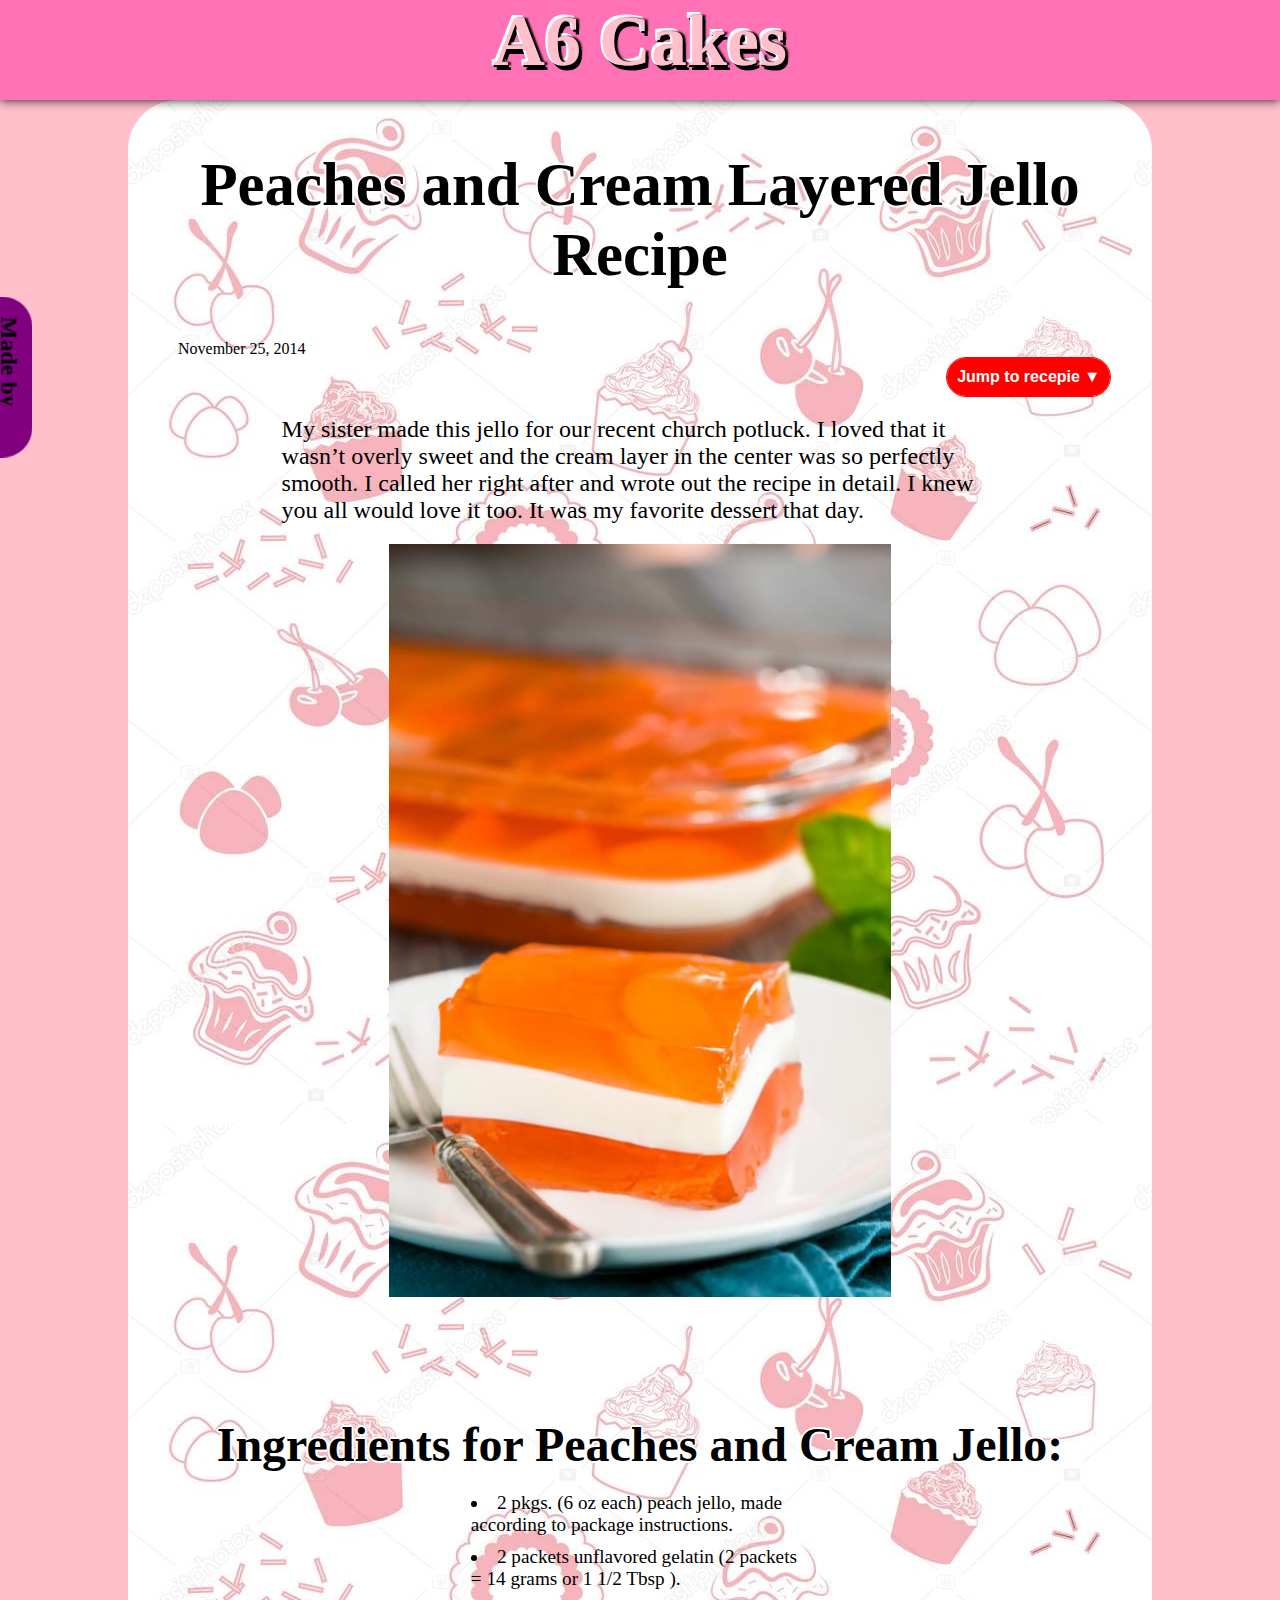
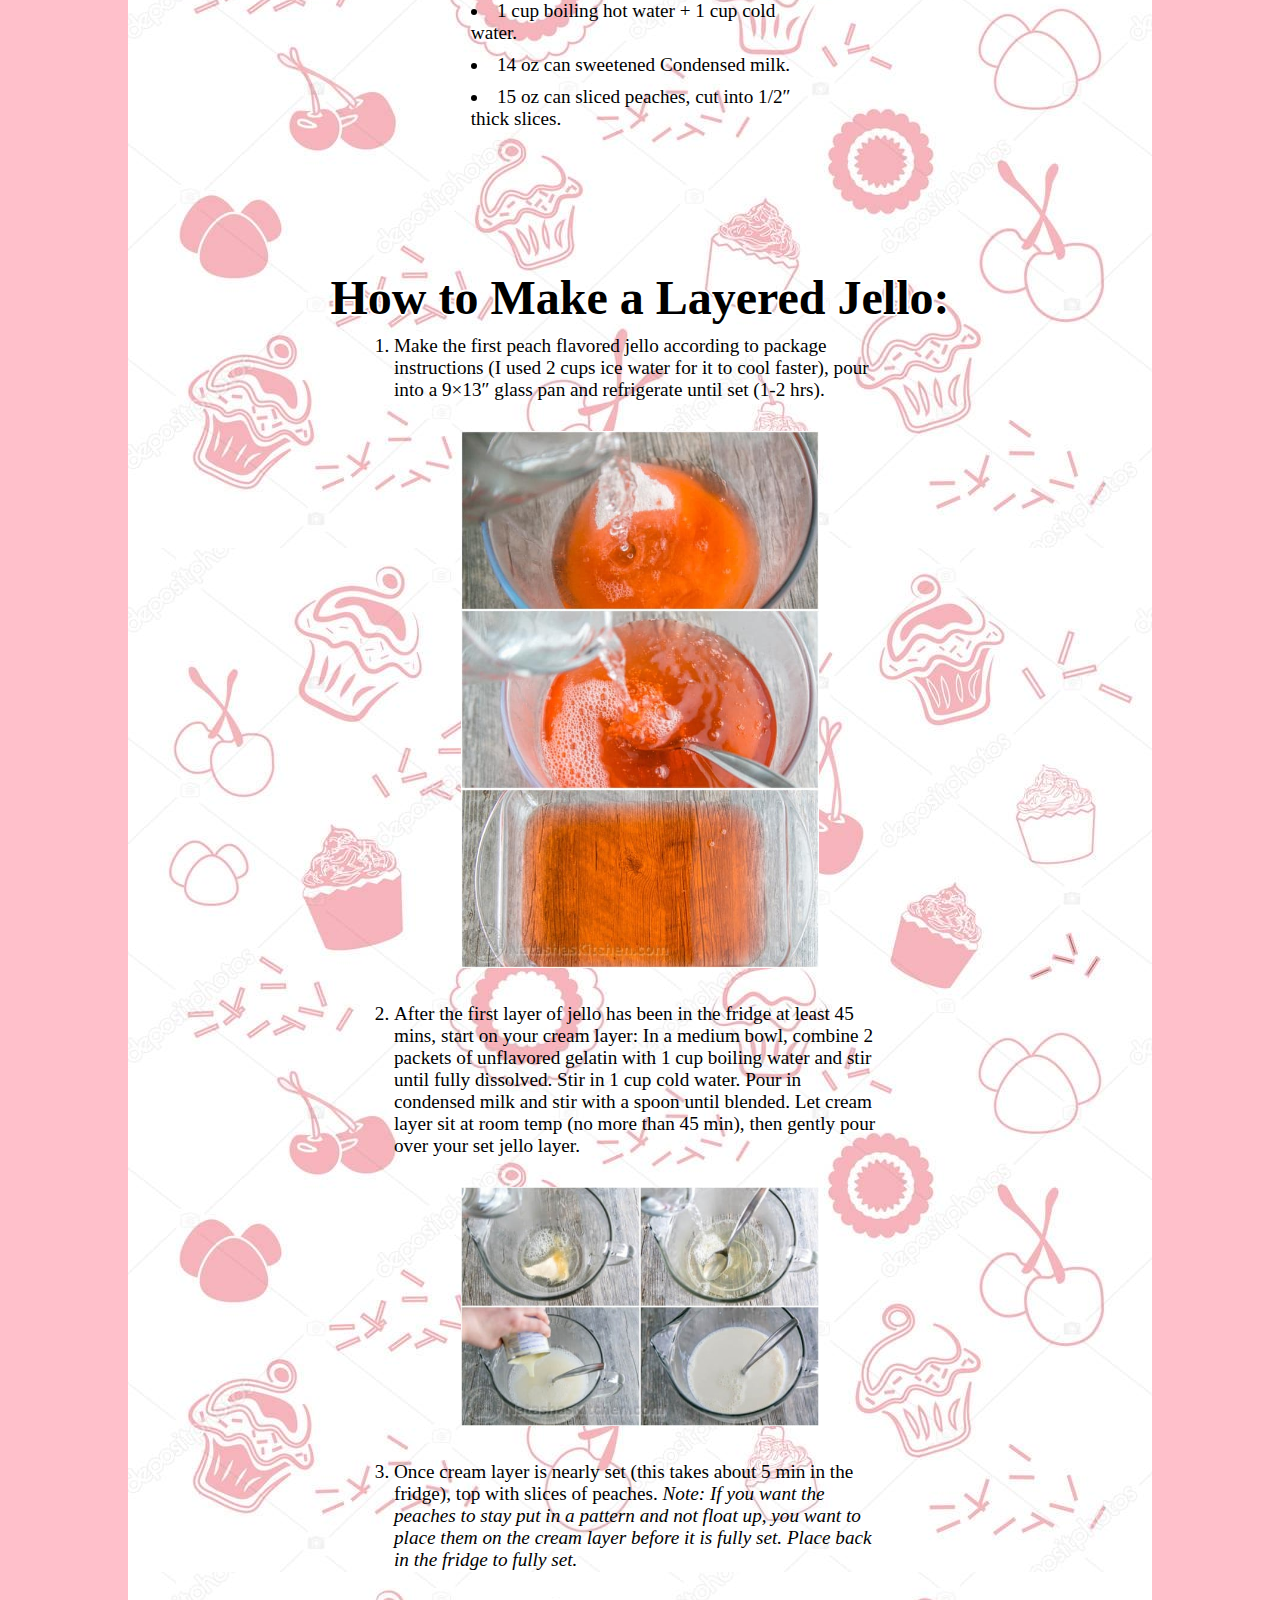
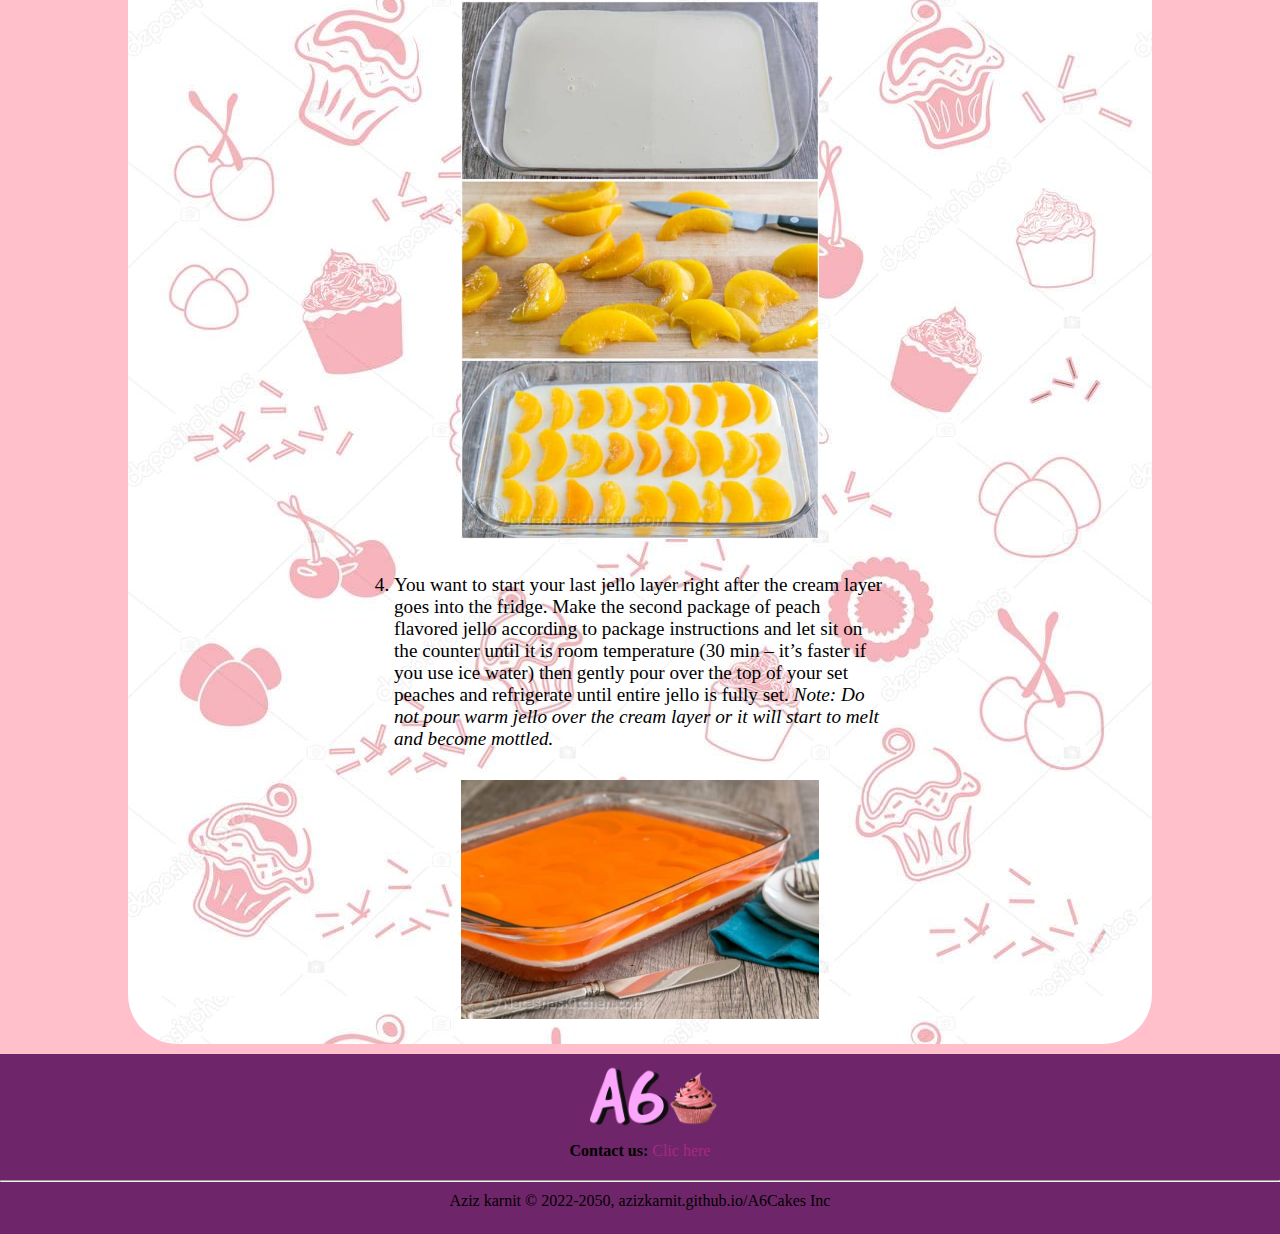
<file: produit6.html>
<!DOCTYPE html>
<html lang="en">
<head>
    <meta charset="UTF-8">
    <link rel="stylesheet" href="produit.css">
    <title>Peaches and Cream Layered Jello Recipe</title>
    <link rel="icon" href="A6-icon.png">
</head>
<body>
    <header><p id="a6"><a href="page2.html">A6 Cakes</a></p></header>
    <div class="container">
        <h1>Peaches and Cream Layered Jello Recipe</h1>
    <div class="sandbox"><p>Made by <br><a href="https://www.facebook.com/Aziz.SuperAve/">Aziz Karnit</a></p></div>
    <div class="date">November 25, 2014</div>
    <div class="jump"><a href="#recepie"><p>Jump to recepie ▼</p></a></div>
    <div class="first-p">My sister made this jello for our recent church potluck. I loved that it wasn’t overly sweet and the cream layer in the center was so perfectly smooth. I called her right after and wrote out the recipe in detail. I knew you all would love it too. It was my favorite dessert that day.
        <img src="Peaches-Cream-Jello1.jpg" alt="Raspberry Jello Cake">
    </div>
    <h2 id="recepie">Ingredients for Peaches and Cream Jello:</h2>
    <div class="ing"><ul>
        <li>2 pkgs. (6 oz each) peach jello, made according to package instructions.</li>
        <li>2 packets unflavored gelatin (2 packets = 14 grams or 1 1/2 Tbsp ).</li>
        <li>1 cup boiling hot water + 1 cup cold water.</li>
        <li>14 oz can sweetened Condensed milk.</li>
        <li>15 oz can sliced peaches, cut into 1/2″ thick slices.</li>
    </ul>
    </div>
    <h2>How to Make a Layered Jello:</h2>
    <div class="how">
    <ol type="1">
        <li>Make the first peach flavored jello according to package instructions (I used 2 cups ice water for it to cool faster), pour into a 9×13″ glass pan and refrigerate until set (1-2 hrs).</li>
        <img src="Peaches-Cream-Jello-5.jpg">
        <li>After the first layer of jello has been in the fridge at least 45 mins, start on your cream layer: In a medium bowl, combine 2 packets of unflavored gelatin with 1 cup boiling water and stir until fully dissolved. Stir in 1 cup cold water. Pour in condensed milk and stir with a spoon until blended. Let cream layer sit at room temp (no more than 45 min), then gently pour over your set jello layer.</li>
        <img src="Peaches-Cream-Jello-6-600x400.jpg">
        <li>Once cream layer is nearly set (this takes about 5 min in the fridge), top with slices of peaches. <i>Note: If you want the peaches to stay put in a pattern and not float up, you want to place them on the cream layer before it is fully set. Place back in the fridge to fully set.</i></li>
        <img src="Peaches-Cream-Jello-7.jpg">
        <li>You want to start your last jello layer right after the cream layer goes into the fridge. Make the second package of peach flavored jello according to package instructions and let sit on the counter until it is room temperature (30 min – it’s faster if you use ice water) then gently pour over the top of your set peaches and refrigerate until entire jello is fully set. <i>Note: Do not pour warm jello over the cream layer or it will start to melt and become mottled.</i></li>
        <img src="Peaches-Cream-Jello-2-600x400.jpg">
    </ol></div>
    </div>
    <footer>
        <img src="My project.png" alt="a6 cupcake icon">
        <p><b>Contact us: </b><a href="mailto:azizkarnit@gmail.com">Clic here</a></p>
        <hr>
        <p class="copy">Aziz karnit © 2022-2050, azizkarnit.github.io/A6Cakes Inc</p>
    </footer>
</body>
</html>
</file>
<file: styles.css>
*{
    padding: 0;
    margin: 0;
}
body{
    font-family: Apple Chancery, cursive;
}
    /* =============
    header 
    =================*/
header{
    width: 100%;
    height: 100px;
    position: fixed;
    top: 0;
    background-color: hotpink;
    z-index: 99;
    box-shadow: 0 0 10px rgba(0, 0, 0, 0.9);
}
#a6{
    font-size: 300%;
    position: relative;
    top: 0;
    text-align: center;
    color: pink;
    text-shadow: 3px 0 2px #000, -2px 0 0 #fff, 0 2px 0 #000, -2px -3px 0 #fff, 1px 2px #000, -1px -1px 0 #fff, 3px 5px 0 #000, -1px 1px 0 #fff;
    font-weight: 800;
    font-size: 450%;
}
.bg-img{
    position: relative;
    top: 80px;
    width: 100%;
    height: 600px;
    background-image: url("singup\ bg2.jpg");
    background-repeat: no-repeat;
    background-size: 100% 100%;
}
/* =============
     main container of the form
    =================*/
.sign-up{
    position: relative;
    font-size: 250%;
    font-weight: 600;
    color: palevioletred;
    text-align: center;
    padding: 0 0 10px 0;
    text-shadow: 5px 4px 1px black;
    z-index: 20;
}
@media screen and (min-width:991px) and (max-width:5000px) {

    /* =============
    form 
    =================*/
    .form{
        position: relative;
        width: 30%;
        height: 70%;
        left: 35%;
        top: 15%;
        background-color: rgb(0,0,0,0.6);
    }
    .form img{
        position: relative;
        width: 40%;
        left: 30%;
    }
    .text{    
        color: white;
        text-align: center;
    }
    /* labels */
    .name,.username,.password,.email{
        display: flex;
        position: relative;
    }
    .name label,.username label,.password label,.email label{
        position: relative;
        left: 8%;
        color: white;
        font-size: 112.5%;
        margin: 10px 0 5px 0;
    }
    /* inputs */
    .username input,.password input,.email input,.name input{
        position: absolute;
        border-radius: 6px;
        border: 2px gray solid;
        height: 20px;
        padding: 0 2px 0 2px;
        width: 35%;
        right: 30%;
        margin-top: 10px;
    }
    .username input:focus,.password input:focus,.email input:focus,.name input:focus{
        border: 2px hotpink solid;
        outline: none;
    }
    /* bottun */
    button{
        width: 50%;
        height: 1.6rem;
        margin-top: 10px;
        border: none;
        background-color: hotpink;
        border-radius: 6px;
        font-size: 18px;
        color: white;
        position: relative;
        left: 25%;
    }
    button:focus, button:hover{
        background-color: rgb(187, 75, 131);
    }
    .p{
        width: 60%;
        text-align: center;
        font-size: 12px;
        position: relative;
        left: 20%;
        padding-top: 10px;
        color: rgb(131, 131, 131);
    }
    .p a{
        text-decoration: none;
        color: rgb(165, 42, 132);
    }
    .p a:hover{
        text-decoration: underline;
        color: rgb(217, 62, 175);
    }
    /* =============
    footer 
    =================*/
    footer{
        width: 100%;
        height: 180px;
        background-color: rgb(111, 37, 105);
        position: relative;                                                             
        top: 80px;
        margin-top: 30px;
    }
    footer img{
        width: 10%;
        position: relative;
        left: 46%;
        top: 10px;
    }
    footer b{
        font-weight: 800;
    }
    footer p{
        text-align: center;
        margin-top: 20px;
    }
    footer a{
        text-decoration: none;
        color:rgb(165, 42, 132);
    }
    footer a:hover{
        text-decoration: underline;
        color:rgb(217, 62, 175);
    }
    hr{
        position: relative;
        top: 20px;
    }
    .copy{
        font-weight: 400;
        margin: 30px;
    }
}
@media screen and (max-width:990px) {
    /* =============
    main container of the form
    =================*/
    .bg-img{
        top: 100px;
        height: 2000px;
    }
    /* =============
    form 
    =================*/
    .form{
        position: relative;
        width: 60%;
        height: 1500px;
        top: 250px;
        left: 20%;
        background-color: rgb(0,0,0,0.6);
    }
    .form img{
        position: relative;
        width: 80%;
        left: 10%;
        top: 10px;
        display: block;
    }
    .sign-up{
        font-size: 400%;
        font-weight: 600;
        padding: 20px;
    }

    .text{
        font-size: 200%;
        color: white;
        text-align: center;
        margin: 0 5px 0 5px;
    }
    /* labels */
    .name,.username,.password,.email{
        display: grid;
        position: relative;
        font-size: 180%;
        padding: 20px;
    }
    .name label,.username label,.password label,.email label{
        color: white;
        font-size: 180%;
        padding-bottom: 5px;
    }
    .name input,.username input,.password input,.email input{
        height: 150%;
        width: 100%;
        font-size: 40px;
        border-radius: 6px;
        border: 2px gray solid;
        padding: 0 2px 0 2px;
        margin-top: 10px;
    }
    .username input:focus,.password input:focus,.email input:focus,.name input:focus{
        border: 2px hotpink solid;
        outline: none;
    }
    /* bottun */
    button{
        width: 80%;
        height: 150px;
        margin: 50px 0 20px 0;
        border: none;
        background-color: hotpink;
        border-radius: 6px;
        font-size: 300%;
        color: white;
        position: relative;
        left: 10%;
    }
    button:focus, button:hover{
        background-color: rgb(187, 75, 131);
    }
    .p{
        width: 80%;
        text-align: center;
        font-size: 200%;
        position: relative;
        left: 10%;
        top: 20px;
        color: rgb(131, 131, 131);
    }
    .p a{
        text-decoration: none;
        color: rgb(165, 42, 132);
    }
    .p a:hover,.p a:focus{
        text-decoration: underline;
        color: rgb(217, 62, 175);
    }
    /* =============
    footer 
    =================*/
    footer{
        width: 100%;
        height: 300px;
        background-color: rgb(111, 37, 105);
        position: relative;                                                             
        top: 80px;
        margin-top: 30px;
    }
    footer img{
        width: 20%;
        position: relative;
        left: 40%;
        top: 10px;
    }
    footer b{
        font-weight: 800;
    }
    footer p{
        text-align: center;
        margin-top: 20px;
        font-size: 3rem;
    }
    footer a{
        text-decoration: none;
        color:rgb(165, 42, 132);
    }
    footer a:focus{
        text-decoration: underline;
        color:rgb(217, 62, 175);
    }
    hr{
        position: relative;
        top: 20px;
    }
    .copy{
        font-weight: 400;
        position: relative;
        top: 20px;
        font-size: 2rem;
    }
}
</file>
<file: page2.css>
*{
    padding: 0;
    margin: 0;
}
body{
    background-color: pink;
    font-family: Comic Sans MS, Comic Sans, cursive	;
}
@media screen and (min-width:991px) and (max-width:5000px) {
    header{
        width: 100%;
        height: 100px;
        position: fixed;
        top: 0;
        background-color: rgba(255, 105, 180, 0.9);
        z-index: 99;
        box-shadow: 0 0 10px rgba(0, 0, 0, 0.9);
    }
    #a6{
        font-size: 300%;
        position: relative;
        top: 0;
        text-align: center;
        color: pink;
        text-shadow: 3px 0 2px #000, -2px 0 0 #fff, 0 2px 0 #000, -2px -3px 0 #fff, 1px 2px #000, -1px -1px 0 #fff, 3px 5px 0 #000, -1px 1px 0 #fff;
        font-weight: 800;
        font-size: 450%;
    }
    .container{
        position: relative;
        top: 100px;
        left: 10%;
        width: 80%;
        height: auto;
        background-image: url("cupcake.jpg");
        border-radius: 50px;
    }
    h1{
        font-size: 380%;
        text-align: center;
        text-shadow: 2px 0 0 #fff, -2px 0 0 #fff, 0 2px 0 #fff, 0 -2px 0 #fff, 1px 1px #fff, -1px -1px 0 #fff, 1px -1px 0 #fff, -1px 1px 0 #fff;
    }
    .sandbox{
        position: fixed;
        width: max-content;
        height: auto;
        background-color: purple;
        border-radius: 30px;
        transform: rotate(90deg);
        left: -85px;
        z-index: 1;
    }
    .sandbox p{
        padding: 10px 20px;
        font-size: 1.5rem;
        font-weight: 700;
    }
    .sandbox a{
        text-decoration: none;
        color: black;
    }
    .sandbox a:hover{
        text-decoration: underline;
        color: gray;
    }
    .sandbox:hover{
        left: -50px;
        transition: 300ms ease;
    }
    .prod-all{
        display: grid;
        grid-template-columns: repeat(2,1fr);
    }
    .prod{
        border: 3px solid rgb(255, 63, 239);
        border-radius: 10px;
        margin: 30px;
    }
    .prod img{
        width: 100%;
        border-radius: 10px 10px 0 0 ;
    }
    .prod a{
        text-decoration: none;
    }
    .prod p{
        text-align: center;
        font-size: 200%;
        font-weight: 800;
        color: rgb(158, 59, 76);
    }
    .prod p:hover{
        text-decoration: underline;
        color: rgb(254, 115, 138);
    }
    /* =============
    footer 
    =================*/
    footer{
        width: 100%;
        height: 180px;
        background-color: rgb(111, 37, 105);
        position: relative;                                                             
        top: 80px;
        margin-top: 30px;
    }
    footer img{
        width: 10%;
        position: relative;
        left: 46%;
        top: 10px;
    }
    footer b{
        font-weight: 800;
    }
    footer p{
        text-align: center;
        margin-top: 20px;
    }
    footer a{
        text-decoration: none;
        color:rgb(165, 42, 132);
    }
    footer a:hover{
        text-decoration: underline;
        color:rgb(217, 62, 175);
    }
    hr{
        position: relative;
        top: 20px;
    }
    .copy{
        font-weight: 400;
        margin: 30px;
    }
}
@media screen and (max-width:990px) {
    /* =============
    header 
    =================*/
    header{
        width: 100%;
        height: 100px;
        position: fixed;
        top: 0;
        background-color: rgba(255, 105, 180, 0.9);
        z-index: 99;
        box-shadow: 0 0 10px rgba(0, 0, 0, 0.9);
    }
    #a6{
        font-size: 300%;
        position: relative;
        top: 0;
        text-align: center;
        color: pink;
        text-shadow: 5px 6px 1px black;
        font-weight: 800;
        font-size: 450%;
    }
    .container{
        position: relative;
        top: 100px;
        left: 5%;
        width: 90%;
        height: auto;
        background-image: url("cupcake.jpg");
        border-radius: 50px;
    }
    h1{
        font-size: 380%;
        text-align: center;
        text-shadow: 2px 0 0 #fff, -2px 0 0 #fff, 0 2px 0 #fff, 0 -2px 0 #fff, 1px 1px #fff, -1px -1px 0 #fff, 1px -1px 0 #fff, -1px 1px 0 #fff;
    }
    .sandbox{
        display: none;
    }
    .prod-all{
        display: grid;
        grid-template-columns: 1fr;
    }
    .prod{
        border: 3px solid rgb(255, 63, 239);
        border-radius: 10px;
        margin: 30px 50px;
    }
    .prod img{
        width: 100%;
        border-radius: 10px 10px 0 0 ;
    }
    .prod a{
        text-decoration: none;
    }
    .prod p{
        text-align: center;
        font-size: 200%;
        font-weight: 800;
        color: rgb(158, 59, 76);
    }
    /* =============
    footer 
    =================*/
    footer{
        width: 100%;
        height: 300px;
        background-color: rgb(111, 37, 105);
        position: relative;                                                             
        top: 80px;
        margin-top: 30px;
    }
    footer img{
        width: 20%;
        position: relative;
        left: 40%;
        top: 10px;
    }
    footer b{
        font-weight: 800;
    }
    footer p{
        text-align: center;
        margin-top: 20px;
        font-size: 3rem;
    }
    footer a{
        text-decoration: none;
        color:rgb(165, 42, 132);
    }
    footer a:focus{
        text-decoration: underline;
        color:rgb(217, 62, 175);
    }
    hr{
        position: relative;
        top: 20px;
    }
    .copy{
        font-weight: 400;
        position: relative;
        top: 20px;
        font-size: 2rem;
    }
}
</file>
<file: produit.css>
*{
    padding: 0;
    margin: 0;
}
::selection{
    background-color: pink;
}
body{
    background-color: pink;
    font-family: Comic Sans MS, Comic Sans, cursive	;
}
hr{
    position: relative;
    top: 20px;
}
header{
    width: 100%;
    height: 100px;
    position: fixed;
    top: 0;
    background-color: rgba(255, 105, 180, 0.9);
    z-index: 99;
    box-shadow: 0 0 10px rgba(0, 0, 0, 0.9);
}
header a{
    text-decoration: none;
    color: pink;
}
#a6{
    font-size: 300%;
    position: relative;
    top: 0;
    text-align: center;
    text-shadow: 3px 0 2px #000, -2px 0 0 #fff, 0 2px 0 #000, -2px -3px 0 #fff, 1px 2px #000, -1px -1px 0 #fff, 3px 5px 0 #000, -1px 1px 0 #fff;
    font-weight: 800;
    font-size: 450%;
}
.container{
    position: relative;
    top: 100px;
    left: 10%;
    width: 80%;
    height: auto;
    background-image: url("cupcake.jpg");
    border-radius: 50px;
}
h1{
    padding: 50px;
    font-size: 380%;
    text-align: center;
    text-shadow: 2px 0 0 #fff, -2px 0 0 #fff, 0 2px 0 #fff, 0 -2px 0 #fff, 1px 1px #fff, -1px -1px 0 #fff, 1px -1px 0 #fff, -1px 1px 0 #fff;
}
h2{
    font-size: 300%;
    text-shadow: 2px 0 0 #fff, -2px 0 0 #fff, 0 2px 0 #fff, 0 -2px 0 #fff, 1px 1px #fff, -1px -1px 0 #fff, 1px -1px 0 #fff, -1px 1px 0 #fff;
    text-align: center;
    padding-top: 100px;
}
.date{
    position: relative;
    left: 50px;
}
.first-p{
    font-size: 150%;
}
.first-p img{
    display: block;
}
.ing,.first-p img,.first-p,.ing img,.how p,.how img{
    position: relative;
    width: 70%;
    left: 15%;
    margin: 20px 0 20px 0;
}
.ing p,.how p{
    font-size: 150%;
    margin-block: 20px;
}
@media screen and (min-width:991px) and (max-width:5000px) {
    .sandbox{
        position: fixed;
        width: max-content;
        height: auto;
        background-color: purple;
        border-radius: 30px;
        transform: rotate(90deg);
        left: -85px;
        z-index: 1;
    }
    .sandbox p{
        padding: 10px 20px;
        font-size: 150%;
        font-weight: 700;
    }
    .sandbox a{
        text-decoration: none;
        color: black;
    }
    .sandbox a:hover{
        text-decoration: underline;
        color: gray;
    }
    .sandbox:hover{
        left: -50px;
        transition: 300ms ease;
    }
    .jump{
        position: relative;
        width: max-content;
        height: auto;
        background-color: red;
        outline: 1px solid red;
        left: 80%;
        border-radius: 50px;
    }
    .jump:hover,.jump:focus{
        background-color: #9d0000;
        outline: 3px solid #9d0000;
        transition: 200ms ease;
    }
    .jump p{
        font-family:'Franklin Gothic Medium', 'Arial Narrow', Arial, sans-serif;
        color: white;
        font-weight: 700;
        padding: 10px;
    }
    .jump a{
        text-decoration: none;
    }
    ul{
        list-style: inside;
        position: relative;
        width: 50%;
        left: 25%;
        font-size: 120%;
        padding-bottom: 10px;
    }
    ol{
        position: relative;
        width: 50%;
        left: 25%;
        font-size: 120%;
    }
    li{
        margin: 10px;
    }
    footer{
        width: 100%;
        height: 180px;
        background-color: rgb(111, 37, 105);
        position: relative;                                                             
        top: 80px;
        margin-top: 30px;
    }
    footer img{
        width: 10%;
        position: relative;
        left: 46%;
        top: 10px;
    }
    footer b{
        font-weight: 800;
    }
    footer p{
        text-align: center;
        margin-top: 20px;
    }
    footer a{
        text-decoration: none;
        color:rgb(165, 42, 132);
    }
    footer a:hover{
        text-decoration: underline;
        color:rgb(217, 62, 175);
    }
    .copy{
        font-weight: 400;
        margin: 30px;
    }
}
@media screen and (max-width:990px) {
    .container{
        font-family: Consolas;
    }
    .sandbox{
        display: none;
    }
    .jump{
        position: relative;
        width: 30%;
        height: auto;
        background-color: red;
        left: 60%;
        margin-bottom: 20px;
        border-radius: 50px;
    }
    .jump p{
        font-family:'Franklin Gothic Medium', 'Arial Narrow', Arial, sans-serif;
        color: white;
        font-size: 150%;
        font-weight: 700;
        padding: 10px;
    }
    .jump a{
        text-decoration: none;
    }
    ul{
        list-style: inside;
        position: relative;
        width: 70%;
        left: 15%;
        font-size: 200%;
    }
    ol{
        position: relative;
        width: 50%;
        left: 25%;
        font-size: 120%;
    }
    li{
        margin: 10px;
    }
    footer{
        width: 100%;
        height: 300px;
        background-color: rgb(111, 37, 105);
        position: relative;                                                             
        top: 80px;
        margin-top: 30px;
    }
    footer img{
        width: 20%;
        position: relative;
        left: 40%;
        top: 10px;
    }
    footer b{
        font-weight: 800;
    }
    footer p{
        text-align: center;
        margin-top: 20px;
        font-size: 3rem;
    }
    footer a{
        text-decoration: none;
        color:rgb(165, 42, 132);
    }
    footer a:focus{
        text-decoration: underline;
        color:rgb(217, 62, 175);
    }
    .copy{
        font-weight: 400;
        position: relative;
        top: 20px;
        font-size: 2rem;
    }
}
</file>
